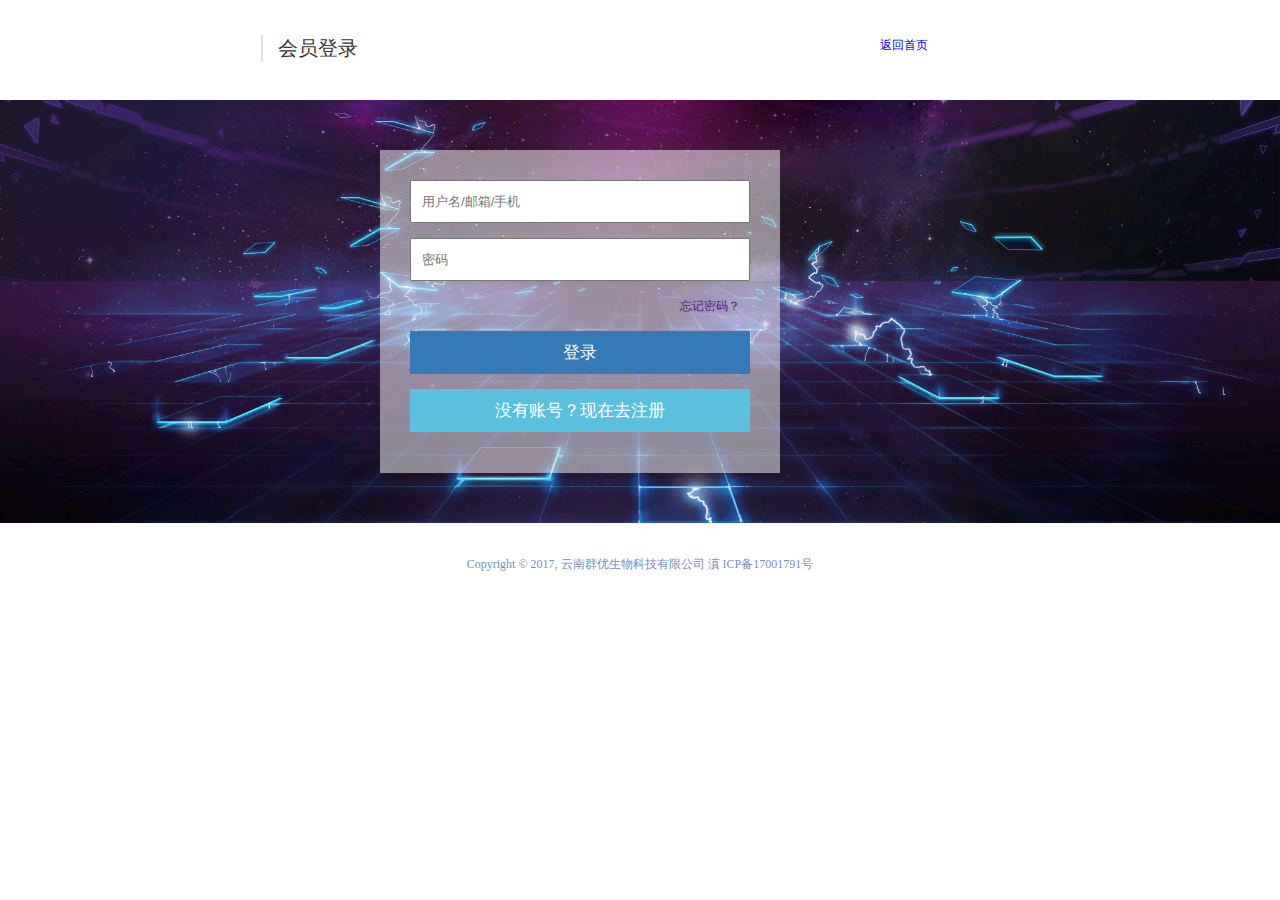
<file: denglu.html>
<!DOCTYPE html>
<html lang="en">
<head>
	<meta charset="UTF-8">
	<title>Document</title>
	<link rel="stylesheet" href="css/denglu.css">
</head>
<body>
	<div class="tou">
		<div class="touz">
			<div class="touz1">
				<p>会员登录</p>
			</div>
		</div>
		<div class="touy">
			<div class="touy1">
				<a href="index.html">返回首页</a>
			</div>
		</div>
	</div>
	<div class="dl">
		<img src="img/dl.JPG" alt="">
		<div class="dly">
			<input type="text" placeholder="用户名/邮箱/手机">
			<input type="password" placeholder="密码">
			<div class="wj">
				<div class="wj1">
					<a href="">忘记密码？</a>
				</div>
			</div>
			<button class="delu">登录</button>
			<button class="delu1">没有账号？现在去注册</button>
		</div>
	</div>
	<div class="w">Copyright © 2017, 云南群优生物科技有限公司 滇 ICP备17001791号</div>
</body>
</html>
</file>
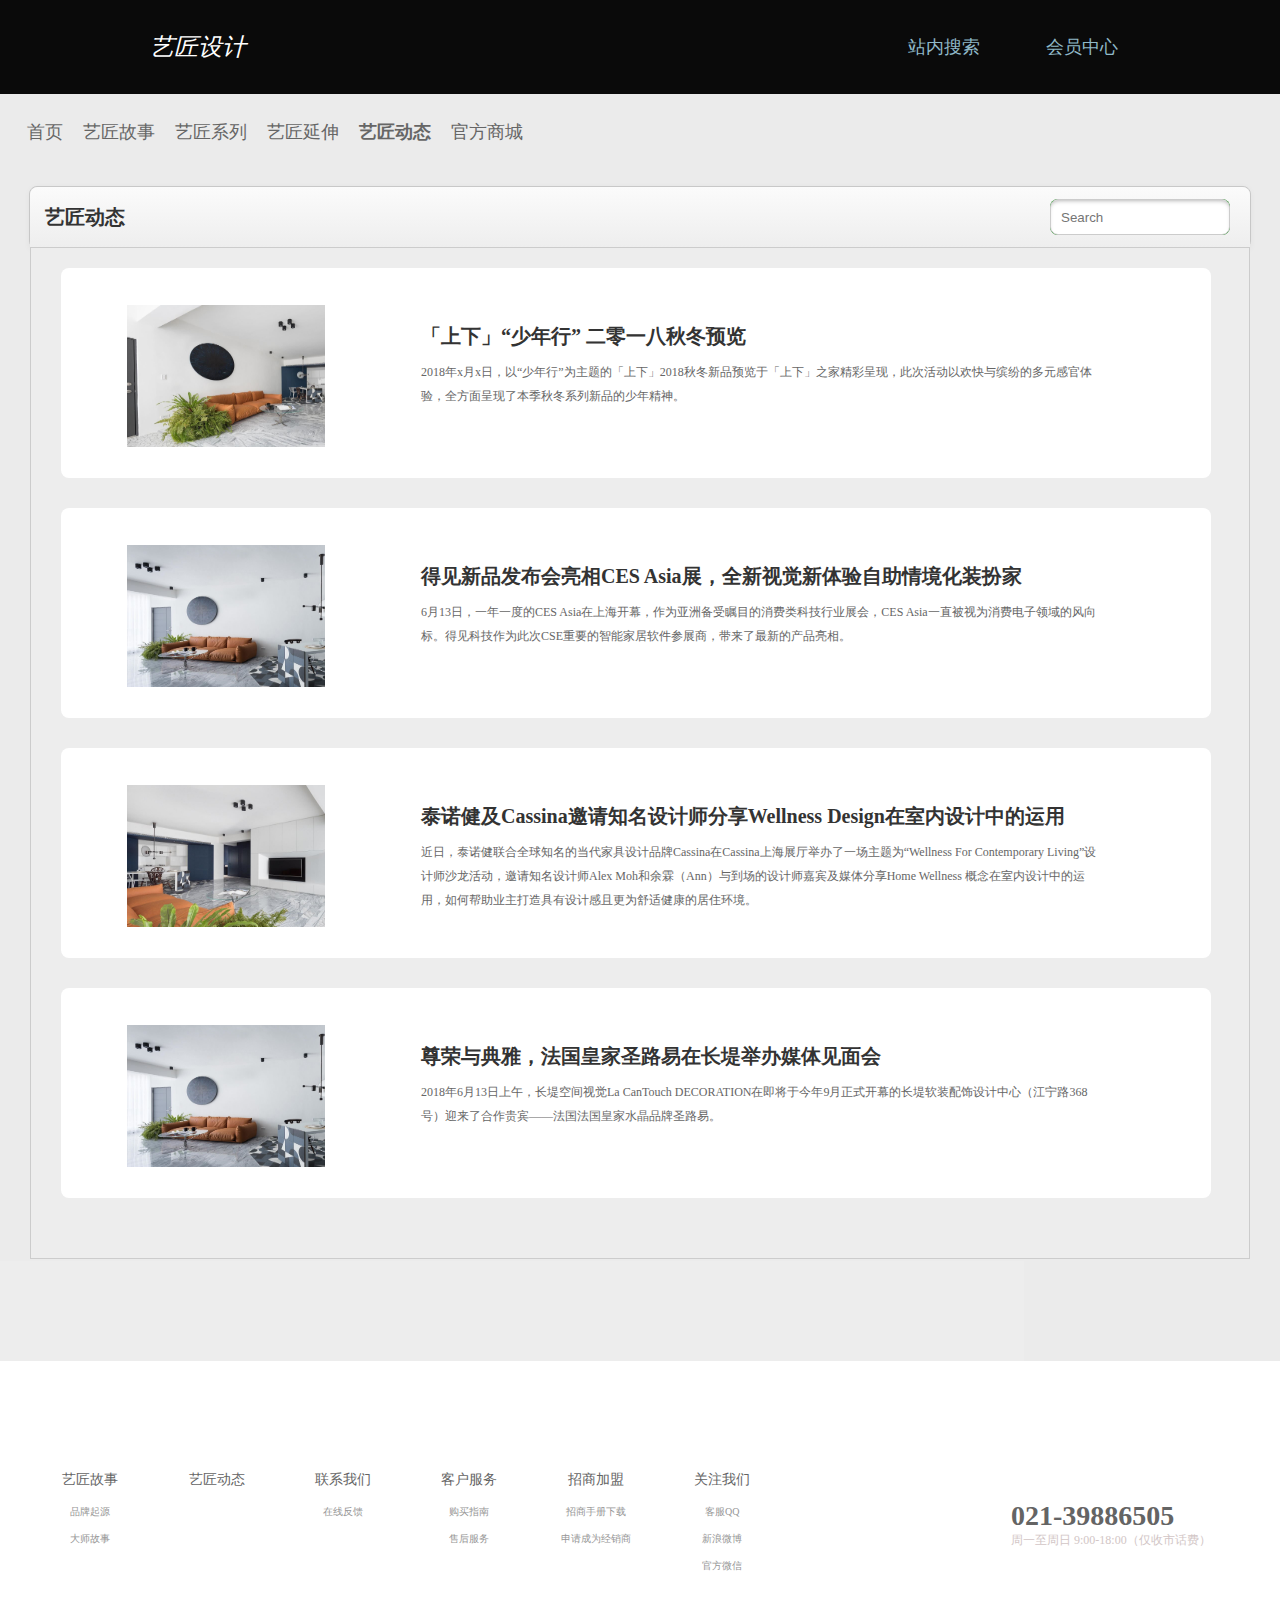
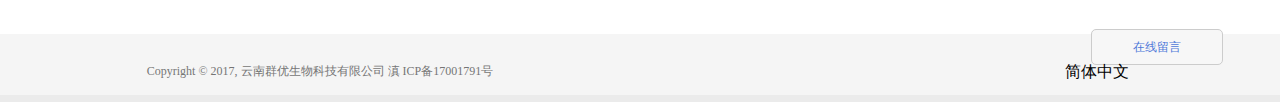
<file: dongtai.html>
<!DOCTYPE html>
<html lang="en">
<head>
	<meta charset="UTF-8">
	<title>动态</title>
	<link rel="stylesheet" href="css/dongtai.css">
	<script src="js/dongtai.js"></script>
</head>
<body>
	<div class="daohan">
		<div class="daohang1">
			<a href="index.html">首页</a>
			<a href="renxingushi.html">
				<div class="rs">
					<div class="rs1">
						<p>品牌起源</p>
					</div>
					<div class="rs2">
						<p>大师故事</p>
					</div>
				</div>
			艺匠故事</a>
			<a href="xilie.html">
				<div class="rl">
					<div class="rl1">
						<p>简约系列</p>
					</div>
					<div class="rl2">
						<p>唯美系列</p>
					</div>
					<div class="rl3">
						<p>地中海系列</p>
					</div>
					<div class="rl4">
						<p>欧式系列</p>
					</div>
				</div>
			艺匠系列</a>
			<a href="">
				<div class="jl">
					<div class="jl1">
						<p>建筑设计</p>
					</div>
					<div class="jl2">
						<p>建筑群规划</p>
					</div>
				</div>
			艺匠延伸</a>
			<a href="dongtai.html">艺匠动态</a>
			<a href="">官方商城</a>
		</div>
	</div>
	<!--头部开始 -->
	<div class="toubu">
		<div class="tubiao">
			艺匠设计
		</div>
		<div class="toubuy">
			<a href="sousuo.html">站内搜索</a>
			<a href="denglu.html">会员中心</a>
		</div>
	</div>
	<!--头部结束 -->
	<!-- 导航开始 -->
	<div class="daohang">
		<div class="daohang1">
			<a href="index.html">首页</a>
			<a href="renxingushi.html">
				<div class="rs">
					<div class="rs1">
						<p>品牌起源</p>
					</div>
					<div class="rs2">
						<p>大师故事</p>
					</div>
				</div>
			艺匠故事</a>
			<a href="xilie.html">
				<div class="rl">
					<div class="rl1">
						<p>简约系列</p>
					</div>
					<div class="rl2">
						<p>唯美系列</p>
					</div>
					<div class="rl3">
						<p>地中海系列</p>
					</div>
					<div class="rl4">
						<p>欧式系列</p>
					</div>
				</div>
			艺匠系列</a>
			<a href="">
				<div class="jl">
					<div class="jl1">
						<p>建筑设计</p>
					</div>
					<div class="jl2">
						<p>建筑群规划</p>
					</div>
					
				</div>
			艺匠延伸</a>
			<a href="dongtai.html">艺匠动态</a>
			<a href="">官方商城</a>
		</div>
	</div>
	<!-- 导航结束 -->
	<section>
		<div class="box">
			<div class="tou">
				<h1>艺匠动态</h1>
				<div class="sousuo">
					<input type="text" name="" id="" value="" placeholder="Search"/>
					<button type="sumbit"><i class="iconfont icon-suosou"></i></button>
				</div>
				<ul class="nrxw">
					<li>
						<a href="news_page1.html" class="tu">
							<img src="img/lb2.jpg" alt="" />
						</a>
						<div class="wz">
							<a href="news_page1.html">
								<h2>「上下」“少年行” 二零一八秋冬预览</h2>
								<p>2018年x月x日，以“少年行”为主题的「上下」2018秋冬新品预览于「上下」之家精彩呈现，此次活动以欢快与缤纷的多元感官体验，全方面呈现了本季秋冬系列新品的少年精神。</p>

							</a>
							
							
							
						</div>
					</li>
					<li>
						<a href="" class="tu">
							<img src="img/lb21.jpg" alt="" />
						</a>
						<div class="wz">
							<a href="news_page1.html">
								<h2>得见新品发布会亮相CES Asia展，全新视觉新体验自助情境化装扮家</h2>
								<p>6月13日，一年一度的CES Asia在上海开幕，作为亚洲备受瞩目的消费类科技行业展会，CES Asia一直被视为消费电子领域的风向标。得见科技作为此次CSE重要的智能家居软件参展商，带来了最新的产品亮相。</p>
							</a>
							
							
							
						</div>
					</li>
					<li>
						<a href="" class="tu">
							<img src="img/lb1.jpg" alt="" />
						</a>
						<div class="wz">
							<a href="">
								<h2>泰诺健及Cassina邀请知名设计师分享Wellness Design在室内设计中的运用</h2>
								<p>近日，泰诺健联合全球知名的当代家具设计品牌Cassina在Cassina上海展厅举办了一场主题为“Wellness For Contemporary Living”设计师沙龙活动，邀请知名设计师Alex Moh和余霖（Ann）与到场的设计师嘉宾及媒体分享Home Wellness 概念在室内设计中的运用，如何帮助业主打造具有设计感且更为舒适健康的居住环境。</p>
							</a>
						</div>
					</li>
					<li>
						<a href="" class="tu">
							<img src="img/lb21.jpg" alt="" />
						</a>
						<div class="wz">
							<a href="">
								<h2>尊荣与典雅，法国皇家圣路易在长堤举办媒体见面会</h2>
								<p>2018年6月13日上午，长堤空间视觉La CanTouch DECORATION在即将于今年9月正式开幕的长堤软装配饰设计中心（江宁路368号）迎来了合作贵宾——法国法国皇家水晶品牌圣路易。</p>
							</a>
						</div>
					</li>
				</ul>
			</div>
		</div>
	</section>
	<!-- 故事开始 -->
	
	<!-- 故事结束 -->
	
	<div class="bt">
		
	</div>
	<!-- 列表开始 -->
	<div class="lby">
		<div class="lbyh">
			<div class="lbyz">
				<div class="lbyzz">
					<ul>
						<h2>艺匠故事</h2>
						<li>品牌起源</li>
						<li>大师故事</li>
					</ul>
					<ul>
						<h2>艺匠动态</h2>
					</ul>
					<ul>
						<h2>联系我们</h2>
						<li>在线反馈</li>
					</ul>
					<ul>
						<h2>客户服务</h2>
						<li>购买指南</li>
						<li>售后服务</li>
					</ul>
					<ul>
						<h2>招商加盟</h2>
						<li>招商手册下载</li>
						<li>申请成为经销商</li>
					</ul>
					<ul>
						<h2>关注我们</h2>
						<li>
							<i class="iconfont icon-iconqq"></i>
						客服QQ</li>
						<li>
							<i class="iconfont icon-weibo"></i>
						新浪微博</li>
						<li>
							<i class="iconfont icon-weixin1"></i>
						官方微信
							<div class="ewm">
								<img src="img/ewm.jpg" alt="">
							</div>
						</li>
					</ul>
				</div>
				<div class="lbyzy">
					<h1>021-39886505</h1>
					<p>周一至周日 9:00-18:00（仅收市话费）</p>
					<a href="liuyan.html" class="zxly">
						<i class="iconfont icon-wenhao"></i>
						在线留言
					</a>
				</div>
			</div>
		</div>
	</div>
	<!-- 列表结束 -->

	<!-- 简体开始 -->
	<div class="jt">
		<div class="jtz">
			Copyright © 2017, 云南群优生物科技有限公司 滇 ICP备17001791号
		</div>
		<div class="jty">
			<div class="jtzw">
				简体中文
				<i class="iconfont icon-xiala"></i>
				<div class="xl">
					<p>简体中文</p>
					<p>English</p>
					<p>繁体中文</p>
				</div>
			</div>
		</div>
	</div>
	<!-- 简体结束 -->
	<div class="fh">
		<i class="iconfont icon-huidingbu"></i>
	</div>
</body>
</html>
</file>
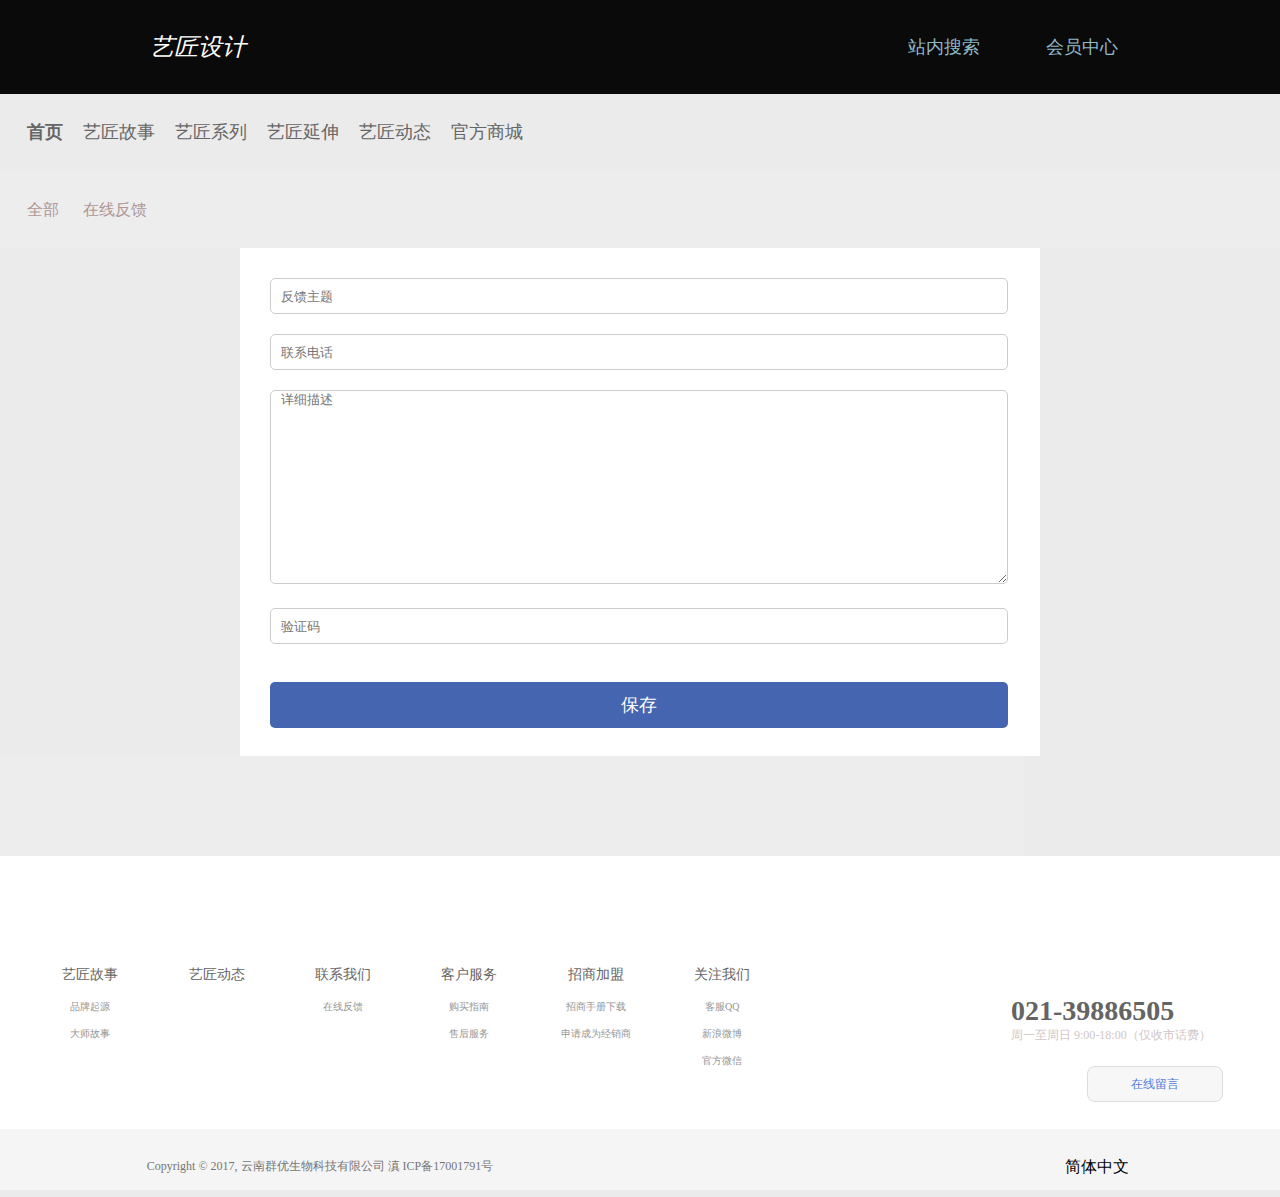
<file: liuyan.html>
<!DOCTYPE html>
<html lang="en">
<head>
	<meta charset="UTF-8">
	<title>在线留言</title>
	<link rel="stylesheet" href="css/liuyan.css">
	<script src="js/liuyan.js"></script>
</head>
<body>
	<div class="daohan">
		<div class="daohang1">
			<a href="index.html">首页</a>
			<a href="renxingushi.html">
				<div class="rs">
					<div class="rs1">
						<p>品牌起源</p>
					</div>
					<div class="rs2">
						<p>大师故事</p>
					</div>
				</div>
			艺匠故事</a>
			<a href="xilie.html">
				<div class="rl">
					<div class="rl1">
						<p>简约系列</p>
					</div>
					<div class="rl2">
						<p>唯美系列</p>
					</div>
					<div class="rl3">
						<p>地中海系列</p>
					</div>
					<div class="rl4">
						<p>欧式系列</p>
					</div>
				</div>
			艺匠系列</a>
			<a href="">
				<div class="jl">
					<div class="jl1">
						<p>建筑设计</p>
					</div>
					<div class="jl2">
						<p>建筑群规划</p>
					</div>
				</div>
			艺匠延伸</a>
			<a href="dongtai.html">艺匠动态</a>
			<a href="">官方商城</a>
		</div>
	</div>
	<!--头部开始 -->
	<div class="toubu">
		<div class="tubiao">
			艺匠设计
		</div>
		<div class="toubuy">
			<a href="sousuo.html">站内搜索</a>
			<a href="denglu.html">会员中心</a>
		</div>
	</div>
	<!--头部结束 -->
	<!-- 导航开始 -->
	<div class="daohang">
		<div class="daohang1">
			<a href="index.html">首页</a>
			<a href="renxingushi.html">
				<div class="rs">
					<div class="rs1">
						<p>品牌起源</p>
					</div>
					<div class="rs2">
						<p>大师故事</p>
					</div>
				</div>
			艺匠故事</a>
			<a href="xilie.html">
				<div class="rl">
					<div class="rl1">
						<p>简约系列</p>
					</div>
					<div class="rl2">
						<p>唯美系列</p>
					</div>
					<div class="rl3">
						<p>地中海系列</p>
					</div>
					<div class="rl4">
						<p>欧式系列</p>
					</div>
				</div>
			艺匠系列</a>
			<a href="">
				<div class="jl">
					<div class="jl1">
						<p>建筑设计</p>
					</div>
					<div class="jl2">
						<p>建筑群规划</p>
					</div>
					
				</div>
			艺匠延伸</a>
			<a href="dongtai.html">艺匠动态</a>
			<a href="">官方商城</a>
		</div>
	</div>
	<!-- 导航结束 -->
	<div class="gg">
		<div class="gg1">
			<span>全部</span>
			<span>在线反馈</span>
		</div>
	</div>
	<!-- 故事开始 -->
	
	<!-- 故事结束 -->
	<div class="ly">
		<input type="text" placeholder="反馈主题">
		<input type="text" placeholder="联系电话">
		<textarea name="" id="" cols="30" rows="10" placeholder="详细描述"></textarea>
		<input type="text" placeholder="验证码">
		<button>保存</button>
	</div>
	<div class="bt">
		
	</div>
	<!-- 列表开始 -->
	<div class="lby">
		<div class="lbyh">
			<div class="lbyz">
				<div class="lbyzz">
					<ul>
						<h2>艺匠故事</h2>
						<li>品牌起源</li>
						<li>大师故事</li>
					</ul>
					<ul>
						<h2>艺匠动态</h2>
					</ul>
					<ul>
						<h2>联系我们</h2>
						<li>在线反馈</li>
					</ul>
					<ul>
						<h2>客户服务</h2>
						<li>购买指南</li>
						<li>售后服务</li>
					</ul>
					<ul>
						<h2>招商加盟</h2>
						<li>招商手册下载</li>
						<li>申请成为经销商</li>
					</ul>
					<ul>
						<h2>关注我们</h2>
						<li>
							<i class="iconfont icon-iconqq"></i>
						客服QQ</li>
						<li>
							<i class="iconfont icon-weibo"></i>
						新浪微博</li>
						<li>
							<i class="iconfont icon-weixin1"></i>
						官方微信
							<div class="ewm">
								<img src="img/ewm.jpg" alt="">
							</div>
						</li>
					</ul>
				</div>
				<div class="lbyzy">
					<h1>021-39886505</h1>
					<p>周一至周日 9:00-18:00（仅收市话费）</p>
					<a href="liuyan.html" class="zxly">
						<i class="iconfont icon-wenhao"></i>
						在线留言
					</a>
				</div>
			</div>
		</div>
	</div>
	<!-- 列表结束 -->

	<!-- 简体开始 -->
	<div class="jt">
		<div class="jtz">
			Copyright © 2017, 云南群优生物科技有限公司 滇 ICP备17001791号
		</div>
		<div class="jty">
			<div class="jtzw">
				简体中文
				<i class="iconfont icon-xiala"></i>
				<div class="xl">
					<p>简体中文</p>
					<p>English</p>
					<p>繁体中文</p>
				</div>
			</div>
		</div>
	</div>
	<!-- 简体结束 -->
	<div class="fh">
		<i class="iconfont icon-huidingbu"></i>
	</div>
</body>
</html>
</file>
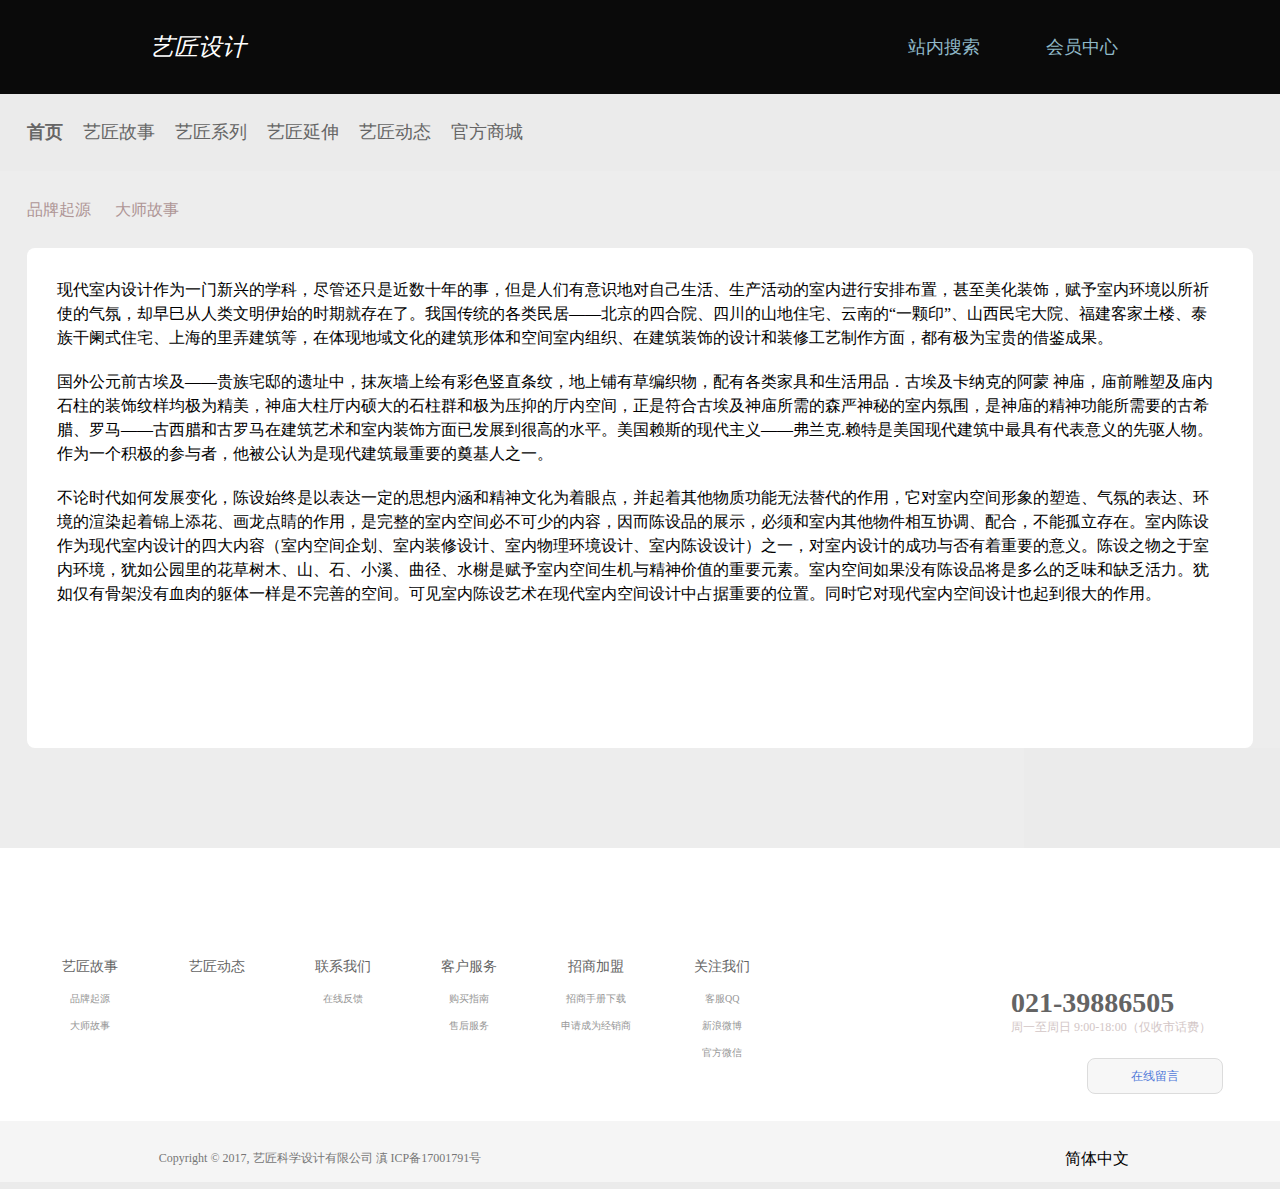
<file: renxingushi.html>
<!DOCTYPE html>
<html lang="en">
<head>
	<meta charset="UTF-8">
	<title>礽心故事</title>
	<link rel="stylesheet" href="css/renxingushi.css">
	<script src="js/animate.js"></script>
	<script src="js/renxingushi.js"></script>
	<link rel="stylesheet" href="http://at.alicdn.com/t/font_710975_uyfvlt1l9e.css">
</head>
<body>
	<div class="daohan">
		<div class="daohang1">
			<a href="index.html">首页</a>
			<a href="renxingushi.html">
				<div class="rs">
					<div class="rs1">
						<p>品牌起源</p>
					</div>
					<div class="rs2">
						<p>大师故事</p>
					</div>
				</div>
			艺匠故事</a>
			<a href="xilie.html">
				<div class="rl">
					<div class="rl1">
						<p>简约系列</p>
					</div>
					<div class="rl2">
						<p>唯美系列</p>
					</div>
					<div class="rl3">
						<p>地中海系列</p>
					</div>
					<div class="rl4">
						<p>欧式系列</p>
					</div>
				</div>
			艺匠系列</a>
			<a href="">
				<div class="jl">
					<div class="jl1">
						<p>建筑设计</p>
					</div>
					<div class="jl2">
						<p>建筑群规划</p>
					</div>
				</div>
			艺匠延伸</a>
			<a href="dongtai.html">艺匠动态</a>
			<a href="">官方商城</a>
		</div>
	</div>
	<!--头部开始 -->
	<div class="toubu">
		<div class="tubiao">
			艺匠设计
		</div>
		<div class="toubuy">
			<a href="sousuo.html">站内搜索</a>
			<a href="denglu.html">会员中心</a>
		</div>
	</div>
	<!--头部结束 -->
	<!-- 导航开始 -->
	<div class="daohang">
		<div class="daohang1">
			<a href="index.html">首页</a>
			<a href="renxingushi.html">
				<div class="rs">
					<div class="rs1">
						<p>品牌起源</p>
					</div>
					<div class="rs2">
						<p>大师故事</p>
					</div>
				</div>
			艺匠故事</a>
			<a href="xilie.html">
				<div class="rl">
					<div class="rl1">
						<p>简约系列</p>
					</div>
					<div class="rl2">
						<p>唯美系列</p>
					</div>
					<div class="rl3">
						<p>地中海系列</p>
					</div>
					<div class="rl4">
						<p>欧式系列</p>
					</div>
				</div>
			艺匠系列</a>
			<a href="">
				<div class="jl">
					<div class="jl1">
						<p>建筑设计</p>
					</div>
					<div class="jl2">
						<p>建筑群规划</p>
					</div>
					
				</div>
			艺匠延伸</a>
			<a href="dongtai.html">艺匠动态</a>
			<a href="">官方商城</a>
		</div>
	</div>
	<!-- 导航结束 -->
	<div class="gg">
		<div class="gg1">
			<span>品牌起源</span>
			<span>大师故事</span>
		</div>
	</div>
	<!-- 故事开始 -->
	<div class="gs">
		<div class="gs1">
			<p>现代室内设计作为一门新兴的学科，尽管还只是近数十年的事，但是人们有意识地对自己生活、生产活动的室内进行安排布置，甚至美化装饰，赋予室内环境以所祈使的气氛，却早巳从人类文明伊始的时期就存在了。我国传统的各类民居——北京的四合院、四川的山地住宅、云南的“一颗印”、山西民宅大院、福建客家土楼、泰族干阑式住宅、上海的里弄建筑等，在体现地域文化的建筑形体和空间室内组织、在建筑装饰的设计和装修工艺制作方面，都有极为宝贵的借鉴成果。</p>
			<p>国外公元前古埃及——贵族宅邸的遗址中，抹灰墙上绘有彩色竖直条纹，地上铺有草编织物，配有各类家具和生活用品．古埃及卡纳克的阿蒙 神庙，庙前雕塑及庙内石柱的装饰纹样均极为精美，神庙大柱厅内硕大的石柱群和极为压抑的厅内空间，正是符合古埃及神庙所需的森严神秘的室内氛围，是神庙的精神功能所需要的古希腊、罗马——古西腊和古罗马在建筑艺术和室内装饰方面已发展到很高的水平。美国赖斯的现代主义——弗兰克.赖特是美国现代建筑中最具有代表意义的先驱人物。作为一个积极的参与者，他被公认为是现代建筑最重要的奠基人之一。</p>
			<p>不论时代如何发展变化，陈设始终是以表达一定的思想内涵和精神文化为着眼点，并起着其他物质功能无法替代的作用，它对室内空间形象的塑造、气氛的表达、环境的渲染起着锦上添花、画龙点睛的作用，是完整的室内空间必不可少的内容，因而陈设品的展示，必须和室内其他物件相互协调、配合，不能孤立存在。室内陈设作为现代室内设计的四大内容（室内空间企划、室内装修设计、室内物理环境设计、室内陈设设计）之一，对室内设计的成功与否有着重要的意义。陈设之物之于室内环境，犹如公园里的花草树木、山、石、小溪、曲径、水榭是赋予室内空间生机与精神价值的重要元素。室内空间如果没有陈设品将是多么的乏味和缺乏活力。犹如仅有骨架没有血肉的躯体一样是不完善的空间。可见室内陈设艺术在现代室内空间设计中占据重要的位置。同时它对现代室内空间设计也起到很大的作用。</p>
		</div>
	</div>
	<div class="bt"></div>
	<!-- 故事结束 -->
	<!-- 列表开始 -->
	<div class="lby">
		<div class="lbyh">
			<div class="lbyz">
				<div class="lbyzz">
					<ul>
						<h2>艺匠故事</h2>
						<li>品牌起源</li>
						<li>大师故事</li>
					</ul>
					<ul>
						<h2>艺匠动态</h2>
					</ul>
					<ul>
						<h2>联系我们</h2>
						<li>在线反馈</li>
					</ul>
					<ul>
						<h2>客户服务</h2>
						<li>购买指南</li>
						<li>售后服务</li>
					</ul>
					<ul>
						<h2>招商加盟</h2>
						<li>招商手册下载</li>
						<li>申请成为经销商</li>
					</ul>
					<ul>
						<h2>关注我们</h2>
						<li>
							<i class="iconfont icon-iconqq"></i>
						客服QQ</li>
						<li>
							<i class="iconfont icon-weibo"></i>
						新浪微博</li>
						<li>
							<i class="iconfont icon-weixin1"></i>
						官方微信
							<div class="ewm">
								<img src="img/ewm.jpg" alt="">
							</div>
						</li>
					</ul>
				</div>
				<div class="lbyzy">
					<h1>021-39886505</h1>
					<p>周一至周日 9:00-18:00（仅收市话费）</p>
					<a href="liuyan.html" class="zxly">
						<i class="iconfont icon-wenhao"></i>
						在线留言
					</a>
				</div>
			</div>
		</div>
	</div>
	<!-- 列表结束 -->
	<!-- 简体开始 -->
	<div class="jt">
		<div class="jtz">
			Copyright © 2017, 艺匠科学设计有限公司 滇 ICP备17001791号
		</div>
		<div class="jty">
			<div class="jtzw">
				简体中文
				<i class="iconfont icon-xiala"></i>
				<div class="xl">
					<p>简体中文</p>
					<p>English</p>
					<p>繁体中文</p>
				</div>
			</div>
		</div>
	</div>
	<!-- 简体结束 -->
	<div class="fh">
		<i class="iconfont icon-huidingbu"></i>
	</div>
</body>
</html>
</file>
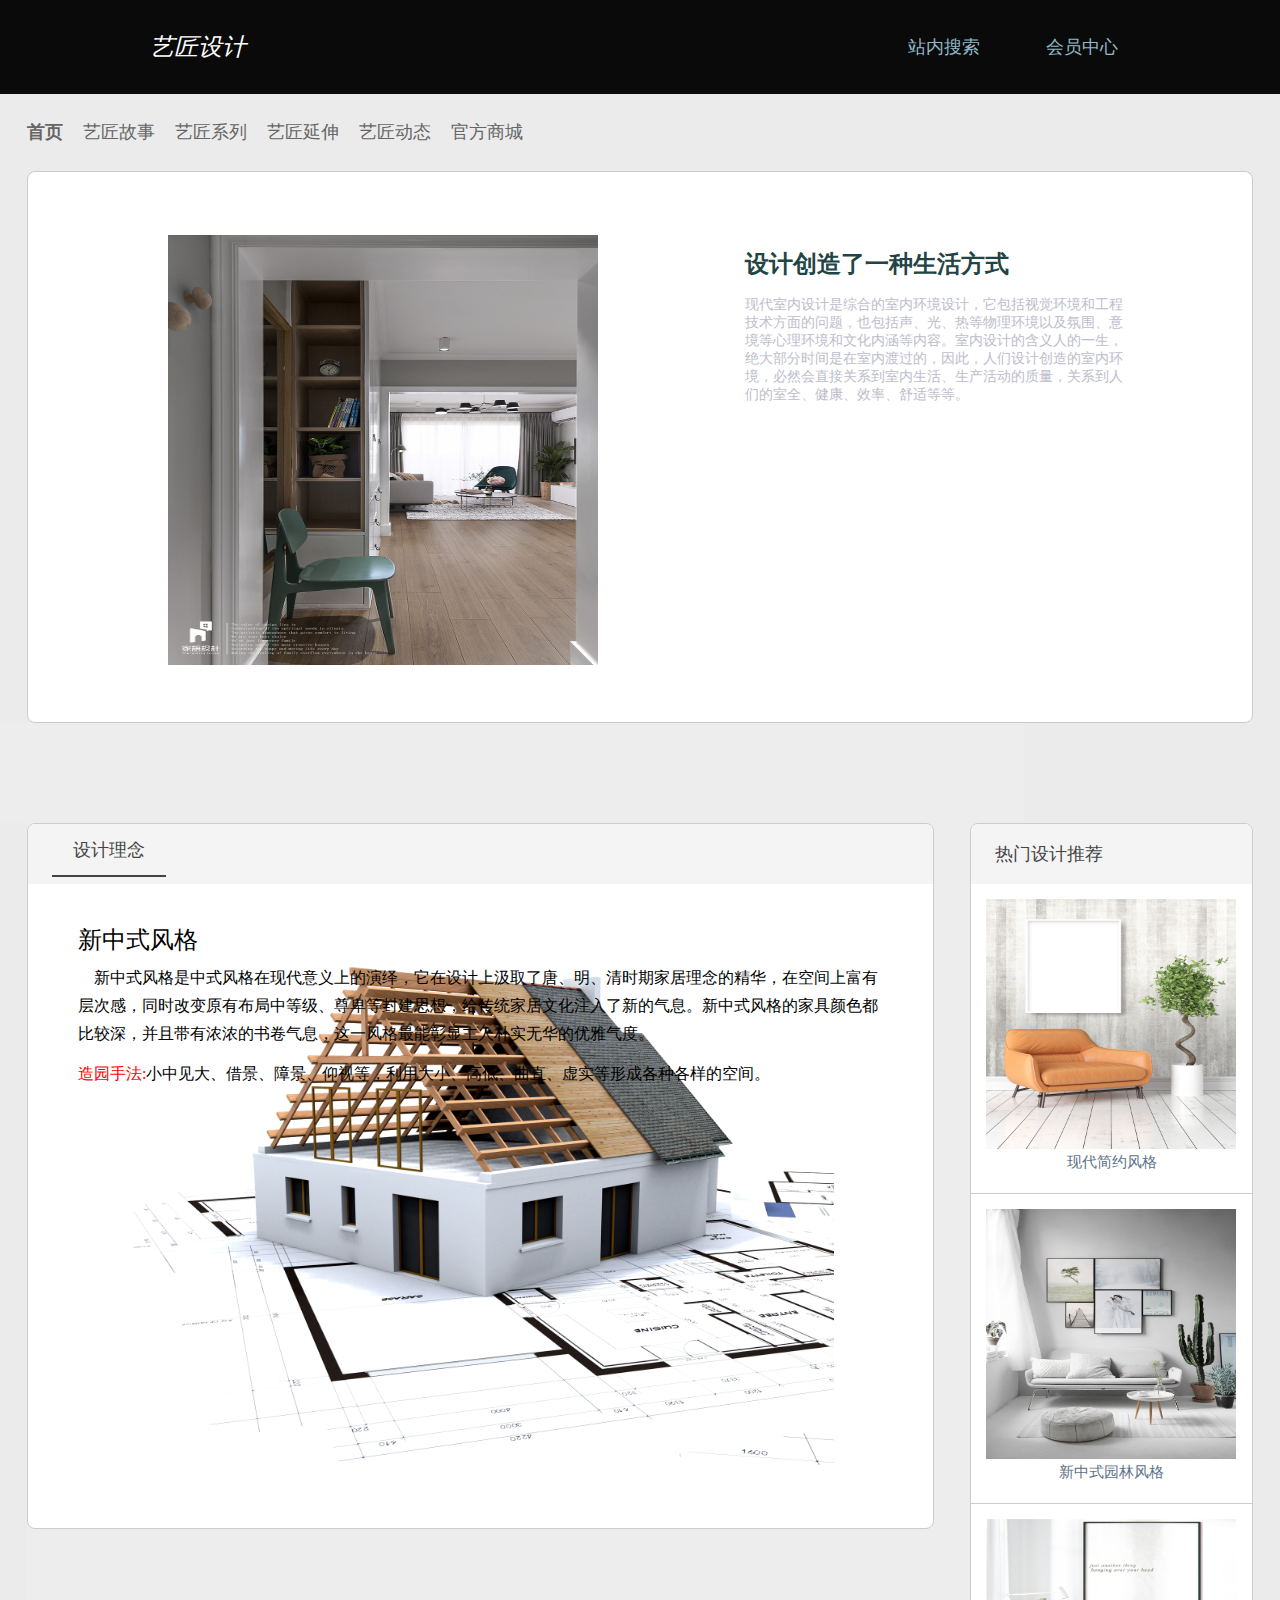
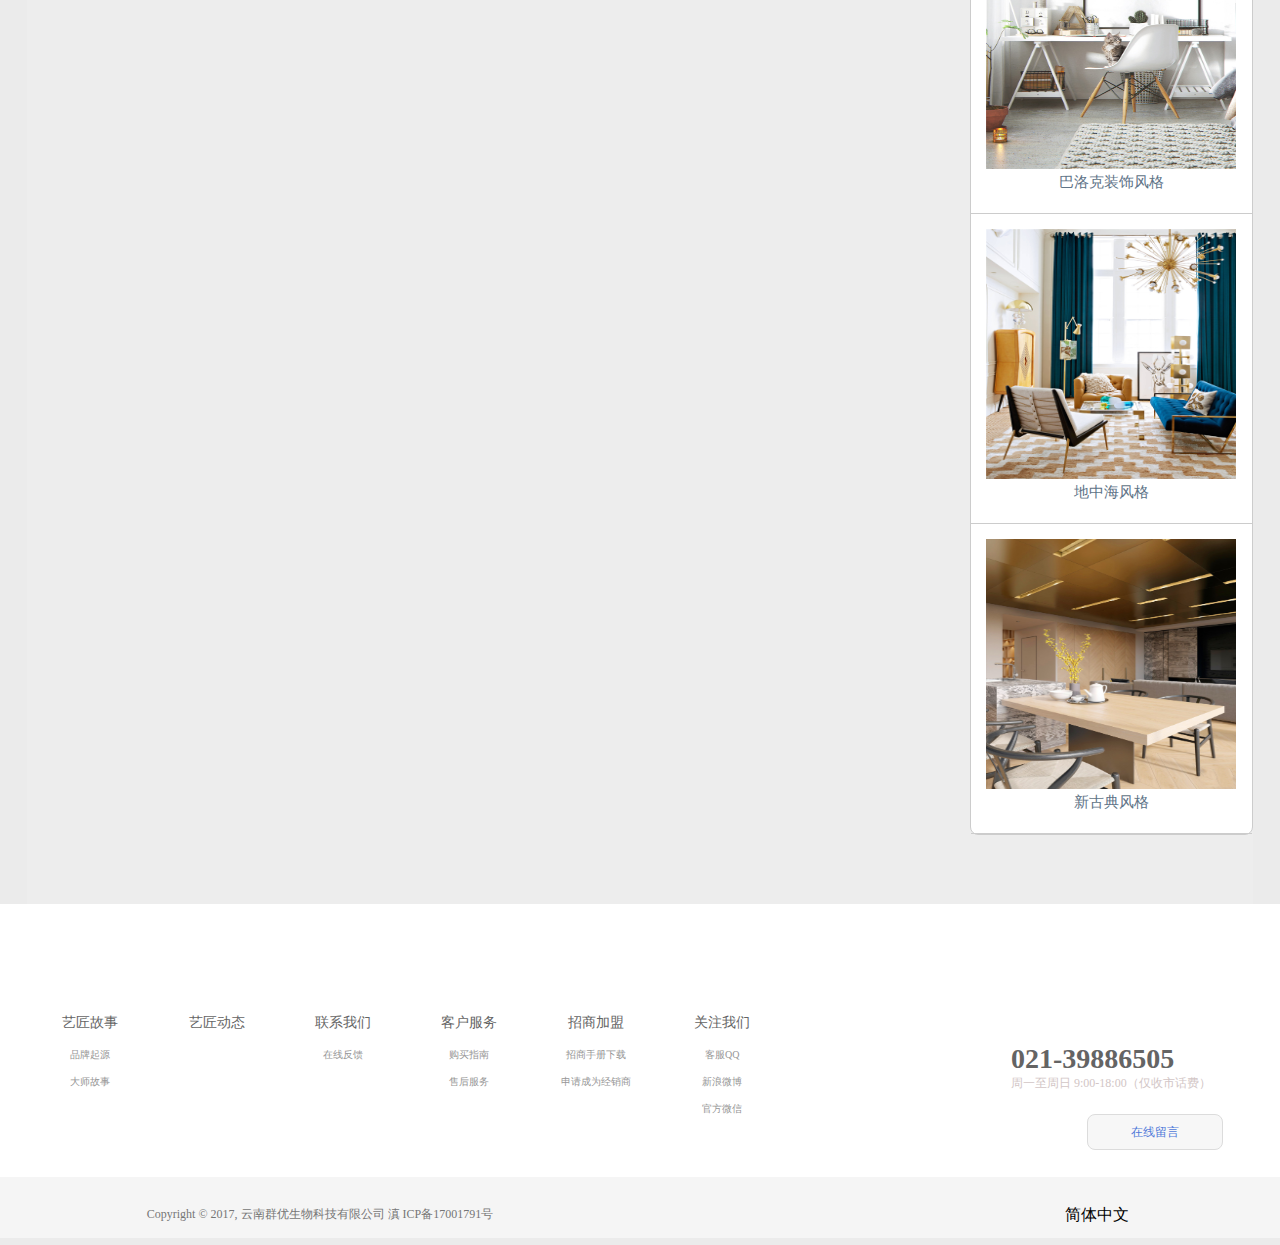
<file: shangpin.html>
<!DOCTYPE html>
<html lang="en">
<head>
	<meta charset="UTF-8">
	<title>Document</title>
	<link rel="stylesheet" href="css/shangpin.css">
	<script src="js/animate.js"></script>
	<script src="js/shangpin.js"></script>
	<link rel="stylesheet" href="http://at.alicdn.com/t/font_710975_uyfvlt1l9e.css">
</head>
<body>
	<div class="daohan">
		<div class="daohang1">
			<a href="index.html">首页</a>
			<a href="renxingushi.html">
				<div class="rs">
					<div class="rs1">
						<p>品牌起源</p>
					</div>
					<div class="rs2">
						<p>大师故事</p>
					</div>
				</div>
			艺匠故事</a>
			<a href="xilie.html">
				<div class="rl">
					<div class="rl1">
						<p>简约系列</p>
					</div>
					<div class="rl2">
						<p>唯美系列</p>
					</div>
					<div class="rl3">
						<p>地中海系列</p>
					</div>
					<div class="rl4">
						<p>欧式系列</p>
					</div>
				</div>
			艺匠系列</a>
			<a href="">
				<div class="jl">
					<div class="jl1">
						<p>建筑设计</p>
					</div>
					<div class="jl2">
						<p>建筑群规划</p>
					</div>
				</div>
			艺匠延伸</a>
			<a href="dongtai.html">艺匠动态</a>
			<a href="">官方商城</a>
		</div>
	</div>
	<!--头部开始 -->
	<div class="toubu">
		<div class="tubiao">
			艺匠设计
		</div>
		<div class="toubuy">
			<a href="sousuo.html">站内搜索</a>
			<a href="denglu.html">会员中心</a>
		</div>
	</div>
	<!--头部结束 -->
	<!-- 导航开始 -->
	<div class="daohang">
		<div class="daohang1">
			<a href="index.html">首页</a>
			<a href="renxingushi.html">
				<div class="rs">
					<div class="rs1">
						<p>品牌起源</p>
					</div>
					<div class="rs2">
						<p>大师故事</p>
					</div>
				</div>
			艺匠故事</a>
			<a href="xilie.html">
				<div class="rl">
					<div class="rl1">
						<p>简约系列</p>
					</div>
					<div class="rl2">
						<p>唯美系列</p>
					</div>
					<div class="rl3">
						<p>地中海系列</p>
					</div>
					<div class="rl4">
						<p>欧式系列</p>
					</div>
				</div>
			艺匠系列</a>
			<a href="">
				<div class="jl">
					<div class="jl1">
						<p>建筑设计</p>
					</div>
					<div class="jl2">
						<p>建筑群规划</p>
					</div>
					
				</div>
			艺匠延伸</a>
			<a href="dongtai.html">艺匠动态</a>
			<a href="">官方商城</a>
		</div>
	</div>
	<!-- 导航结束 -->
	
	<!-- 故事开始 -->
	<div class="dt">
		<div class="dtz">
			<img src="img/emsj.jpg" alt="">
		</div>
		<div class="dty">
			<h1>设计创造了一种生活方式</h1>
			<p>现代室内设计是综合的室内环境设计，它包括视觉环境和工程技术方面的问题，也包括声、光、热等物理环境以及氛围、意境等心理环境和文化内涵等内容。室内设计的含义人的一生，绝大部分时间是在室内渡过的，因此，人们设计创造的室内环境，必然会直接关系到室内生活、生产活动的质量，关系到人们的室全、健康、效率、舒适等等。</p>
		</div>
	</div>
	<div class="bt"></div>
	<div class="cx">
		<div class="cxz">
			<div class="cxzs">
				<div class="cxzsz">
					<h1>设计理念</h1>
				</div>
			</div>
			<img src="img/sjln.png" alt="">
			<p>新中式风格</p>
			<p>&nbsp;&nbsp;&nbsp;&nbsp;新中式风格是中式风格在现代意义上的演绎，它在设计上汲取了唐、明、清时期家居理念的精华，在空间上富有层次感，同时改变原有布局中等级、尊卑等封建思想，给传统家居文化注入了新的气息。新中式风格的家具颜色都比较深，并且带有浓浓的书卷气息，这一风格最能彰显主人朴实无华的优雅气度。</p>
			<p><span>造园手法:</span>小中见大、借景、障景、仰视等，利用大小、高低、曲直、虚实等形成各种各样的空间。</p>
		</div>
		<div class="cxy">
			<div class="cxys">
				<h1>热门设计推荐</h1>
			</div>
			<div class="cxytp">
				<img src="img/jxxl1 (1).jpg" alt="">
				<p>现代简约风格</p>
			</div>
			<div class="cxytp">
				<img src="img/jxxl2 (2).jpg" alt="">
				<p>新中式园林风格</p>
			</div>
			<div class="cxytp">
				<img src="img/jxxl3 (1).jpg" alt="">
				<p>巴洛克装饰风格</p>
			</div>
			<div class="cxytp">
				<img src="img/jxxl6 (1).jpg" alt="">
				<p>地中海风格</p>
			</div>
			<div class="cxytp">
				<img src="img/jxxl6 (2).jpg" alt="">
				<p>新古典风格</p>
			</div>
		</div>
	</div>
	<!-- 故事结束 -->
	<!-- 列表开始 -->
	<div class="lby">
		<div class="lbyh">
			<div class="lbyz">
				<div class="lbyzz">
					<ul>
						<h2>艺匠故事</h2>
						<li>品牌起源</li>
						<li>大师故事</li>
					</ul>
					<ul>
						<h2>艺匠动态</h2>
					</ul>
					<ul>
						<h2>联系我们</h2>
						<li>在线反馈</li>
					</ul>
					<ul>
						<h2>客户服务</h2>
						<li>购买指南</li>
						<li>售后服务</li>
					</ul>
					<ul>
						<h2>招商加盟</h2>
						<li>招商手册下载</li>
						<li>申请成为经销商</li>
					</ul>
					<ul>
						<h2>关注我们</h2>
						<li>
							<i class="iconfont icon-iconqq"></i>
						客服QQ</li>
						<li>
							<i class="iconfont icon-weibo"></i>
						新浪微博</li>
						<li>
							<i class="iconfont icon-weixin1"></i>
						官方微信
							<div class="ewm">
								<img src="img/ewm.jpg" alt="">
							</div>
						</li>
					</ul>
				</div>
				<div class="lbyzy">
					<h1>021-39886505</h1>
					<p>周一至周日 9:00-18:00（仅收市话费）</p>
					<a href="liuyan.html" class="zxly">
						<i class="iconfont icon-wenhao"></i>
						在线留言
					</a>
				</div>
			</div>
		</div>
	</div>
	<!-- 列表结束 -->
	<!-- 简体开始 -->
	<div class="jt">
		<div class="jtz">
			Copyright © 2017, 云南群优生物科技有限公司 滇 ICP备17001791号
		</div>
		<div class="jty">
			<div class="jtzw">
				简体中文
				<i class="iconfont icon-xiala"></i>
				<div class="xl">
					<p>简体中文</p>
					<p>English</p>
					<p>繁体中文</p>
				</div>
			</div>
		</div>
	</div>
	<!-- 简体结束 -->
	<div class="fh">
		<i class="iconfont icon-huidingbu"></i>
	</div>
</body>
</html>
</file>
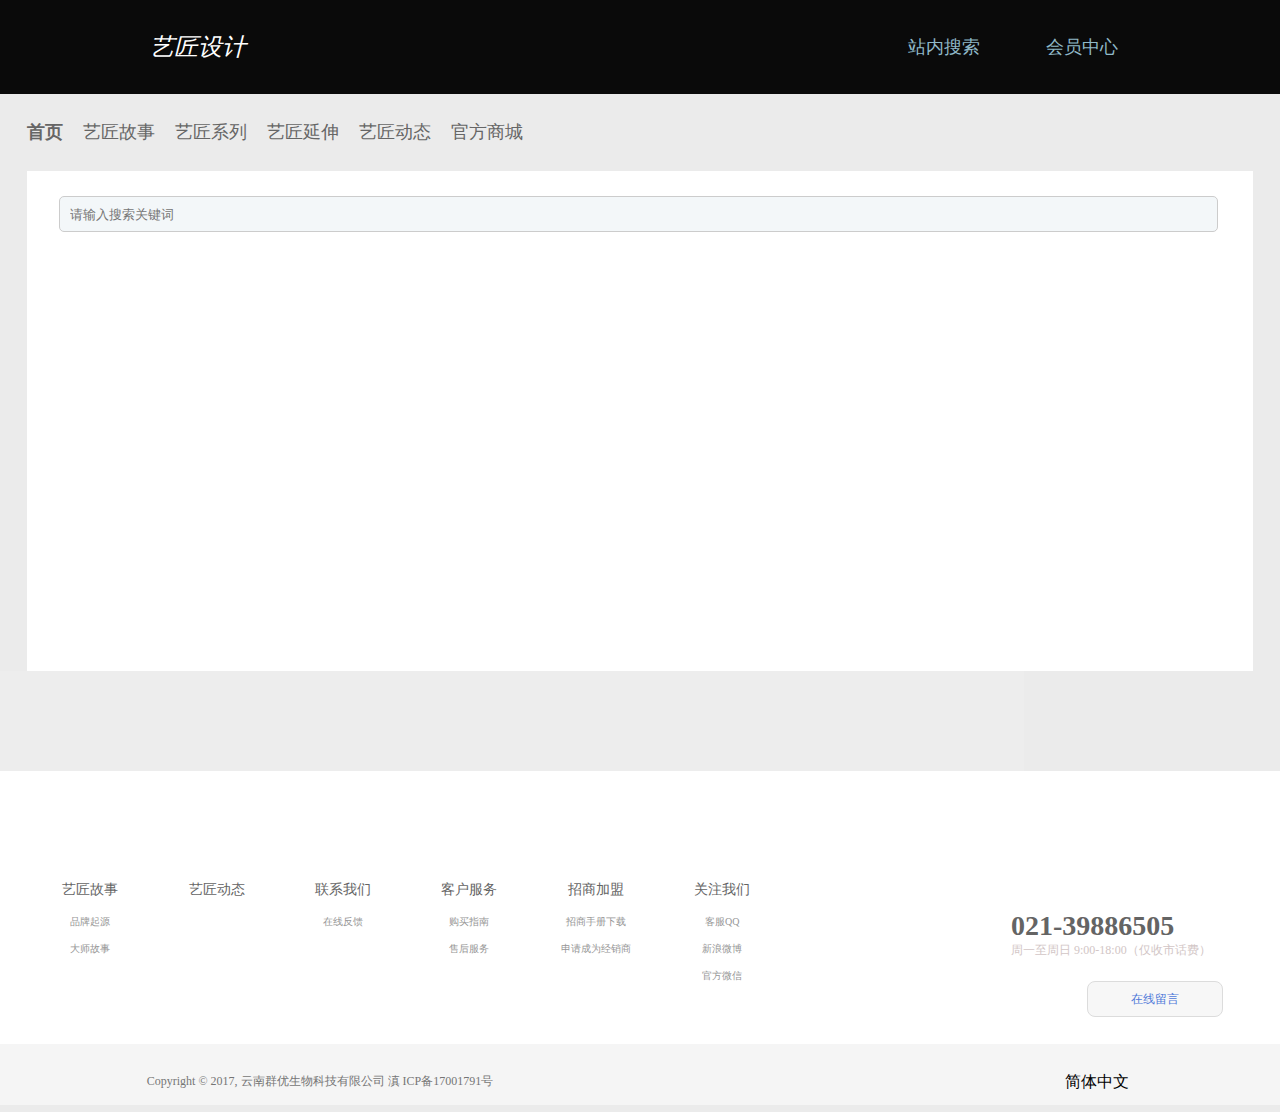
<file: sousuo.html>
<!DOCTYPE html>
<html lang="en">
<head>
	<meta charset="UTF-8">
	<title>Document</title>
	<link rel="stylesheet" href="css/sousuo.css">
	<script src="js/sousuo.js"></script>
	<link rel="stylesheet" href="http://at.alicdn.com/t/font_710975_2p0qxxov5yo.css">
</head>
<body>
	<div class="daohan">
		<div class="daohang1">
			<a href="index.html">首页</a>
			<a href="renxingushi.html">
				<div class="rs">
					<div class="rs1">
						<p>品牌起源</p>
					</div>
					<div class="rs2">
						<p>大师故事</p>
					</div>
				</div>
			艺匠故事</a>
			<a href="xilie.html">
				<div class="rl">
					<div class="rl1">
						<p>简约系列</p>
					</div>
					<div class="rl2">
						<p>唯美系列</p>
					</div>
					<div class="rl3">
						<p>地中海系列</p>
					</div>
					<div class="rl4">
						<p>欧式系列</p>
					</div>
				</div>
			艺匠系列</a>
			<a href="">
				<div class="jl">
					<div class="jl1">
						<p>建筑设计</p>
					</div>
					<div class="jl2">
						<p>建筑群规划</p>
					</div>
				</div>
			艺匠延伸</a>
			<a href="dongtai.html">艺匠动态</a>
			<a href="">官方商城</a>
		</div>
	</div>
	<!--头部开始 -->
	<div class="toubu">
		<div class="tubiao">
			艺匠设计
		</div>
		<div class="toubuy">
			<a href="sousuo.html">站内搜索</a>
			<a href="denglu.html">会员中心</a>
		</div>
	</div>
	<!--头部结束 -->
	<!-- 导航开始 -->
	<div class="daohang">
		<div class="daohang1">
			<a href="index.html">首页</a>
			<a href="renxingushi.html">
				<div class="rs">
					<div class="rs1">
						<p>品牌起源</p>
					</div>
					<div class="rs2">
						<p>大师故事</p>
					</div>
				</div>
			艺匠故事</a>
			<a href="xilie.html">
				<div class="rl">
					<div class="rl1">
						<p>简约系列</p>
					</div>
					<div class="rl2">
						<p>唯美系列</p>
					</div>
					<div class="rl3">
						<p>地中海系列</p>
					</div>
					<div class="rl4">
						<p>欧式系列</p>
					</div>
				</div>
			艺匠系列</a>
			<a href="">
				<div class="jl">
					<div class="jl1">
						<p>建筑设计</p>
					</div>
					<div class="jl2">
						<p>建筑群规划</p>
					</div>
					
				</div>
			艺匠延伸</a>
			<a href="dongtai.html">艺匠动态</a>
			<a href="">官方商城</a>
		</div>
	</div>
	<!-- 导航结束 -->
	<div class="ss">
		<div class="ss1">
			<input type="text" placeholder="请输入搜索关键词">
			<i class="iconfont icon-sousuo"></i>
		</div>
		
	</div>
	<!-- 故事开始 -->
	
	<!-- 故事结束 -->
	
	<div class="bt">
		
	</div>
	<!-- 列表开始 -->
	<div class="lby">
		<div class="lbyh">
			<div class="lbyz">
				<div class="lbyzz">
					<ul>
						<h2>艺匠故事</h2>
						<li>品牌起源</li>
						<li>大师故事</li>
					</ul>
					<ul>
						<h2>艺匠动态</h2>
					</ul>
					<ul>
						<h2>联系我们</h2>
						<li>在线反馈</li>
					</ul>
					<ul>
						<h2>客户服务</h2>
						<li>购买指南</li>
						<li>售后服务</li>
					</ul>
					<ul>
						<h2>招商加盟</h2>
						<li>招商手册下载</li>
						<li>申请成为经销商</li>
					</ul>
					<ul>
						<h2>关注我们</h2>
						<li>
							<i class="iconfont icon-iconqq"></i>
						客服QQ</li>
						<li>
							<i class="iconfont icon-weibo"></i>
						新浪微博</li>
						<li>
							<i class="iconfont icon-weixin1"></i>
						官方微信
							<div class="ewm">
								<img src="img/ewm.jpg" alt="">
							</div>
						</li>
					</ul>
				</div>
				<div class="lbyzy">
					<h1>021-39886505</h1>
					<p>周一至周日 9:00-18:00（仅收市话费）</p>
					<a href="liuyan.html" class="zxly">
						<i class="iconfont icon-wenhao"></i>
						在线留言
					</a>
				</div>
			</div>
		</div>
	</div>
	<!-- 列表结束 -->

	<!-- 简体开始 -->
	<div class="jt">
		<div class="jtz">
			Copyright © 2017, 云南群优生物科技有限公司 滇 ICP备17001791号
		</div>
		<div class="jty">
			<div class="jtzw">
				简体中文
				<i class="iconfont icon-xiala"></i>
				<div class="xl">
					<p>简体中文</p>
					<p>English</p>
					<p>繁体中文</p>
				</div>
			</div>
		</div>
	</div>
	<!-- 简体结束 -->
	<div class="fh">
		<i class="iconfont icon-huidingbu"></i>
	</div>
</body>
</html>
</file>
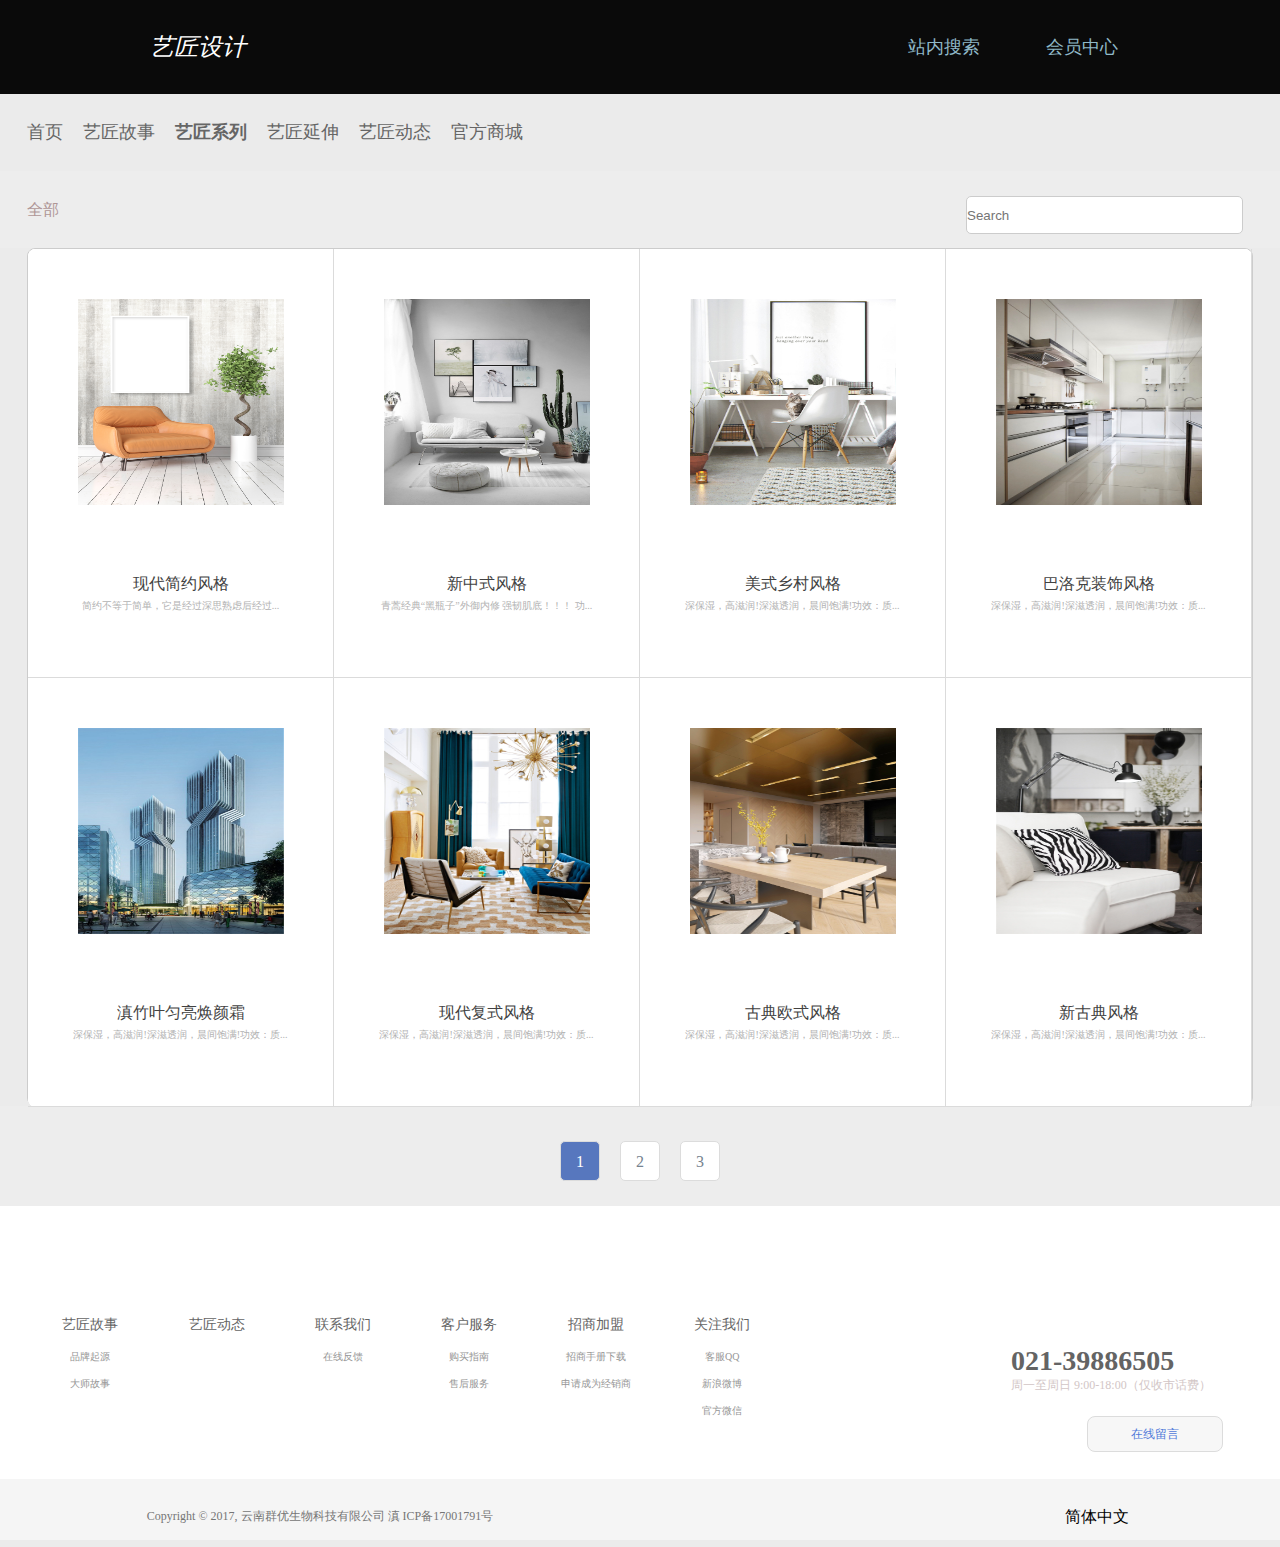
<file: xilie.html>
<!DOCTYPE html>
<html lang="en">
<head>
	<meta charset="UTF-8">
	<title>xilie</title>
	<link rel="stylesheet" href="css/xilie.css">
	<script src="js/xilie.js"></script>
	<link rel="stylesheet" href="http://at.alicdn.com/t/font_710975_2p0qxxov5yo.css">
</head>
<body>
	<div class="daohan">
		<div class="daohang1">
			<a href="index.html">首页</a>
			<a href="renxingushi.html">
				<div class="rs">
					<div class="rs1">
						<p>品牌起源</p>
					</div>
					<div class="rs2">
						<p>大师故事</p>
					</div>
				</div>
			艺匠故事</a>
			<a href="xilie.html">
				<div class="rl">
					<div class="rl1">
						<p>简约系列</p>
					</div>
					<div class="rl2">
						<p>唯美系列</p>
					</div>
					<div class="rl3">
						<p>地中海系列</p>
					</div>
					<div class="rl4">
						<p>欧式系列</p>
					</div>
				</div>
			艺匠系列</a>
			<a href="">
				<div class="jl">
					<div class="jl1">
						<p>建筑设计</p>
					</div>
					<div class="jl2">
						<p>建筑群规划</p>
					</div>
				</div>
			艺匠延伸</a>
			<a href="dongtai.html">艺匠动态</a>
			<a href="">官方商城</a>
		</div>
	</div>
	<!--头部开始 -->
	<div class="toubu">
		<div class="tubiao">
			艺匠设计
		</div>
		<div class="toubuy">
			<a href="sousuo.html">站内搜索</a>
			<a href="denglu.html">会员中心</a>
		</div>
	</div>
	<!--头部结束 -->
	<!-- 导航开始 -->
	<div class="daohang">
		<div class="daohang1">
			<a href="index.html">首页</a>
			<a href="renxingushi.html">
				<div class="rs">
					<div class="rs1">
						<p>品牌起源</p>
					</div>
					<div class="rs2">
						<p>大师故事</p>
					</div>
				</div>
			艺匠故事</a>
			<a href="xilie.html">
				<div class="rl">
					<div class="rl1">
						<p>简约系列</p>
					</div>
					<div class="rl2">
						<p>唯美系列</p>
					</div>
					<div class="rl3">
						<p>地中海系列</p>
					</div>
					<div class="rl4">
						<p>欧式系列</p>
					</div>
				</div>
			艺匠系列</a>
			<a href="">
				<div class="jl">
					<div class="jl1">
						<p>建筑设计</p>
					</div>
					<div class="jl2">
						<p>建筑群规划</p>
					</div>
					
				</div>
			艺匠延伸</a>
			<a href="dongtai.html">艺匠动态</a>
			<a href="">官方商城</a>
		</div>
	</div>
	<!-- 导航结束 -->
	<div class="gg">
		<div class="gg1">
			<span>全部</span>
			<span></span>
			<span></span>
			<span></span>
			<span></span>
			<input type="text" placeholder="Search">
			<i class="iconfont icon-sousuo"></i>
		</div>
	</div>
	<!-- 故事开始 -->
	<div class="dt">
		<div class="dth">
			<div class="dtt">
				<img src="img/jxxl1 (1).jpg" alt="">
				<h3>现代简约风格</h3>
				<p>简约不等于简单，它是经过深思熟虑后经过...</p>
				<div class="ckxq">查看详情</div>
			</div>
			<div class="dtt">
				<img src="img/jxxl2 (2).jpg" alt="">
				<h3>新中式风格</h3>
				<p>青蒿经典“黑瓶子”外御内修 强韧肌底！！！ 功...</p>
				<div class="ckxq">查看详情</div>
			</div>
			<div class="dtt">
				<img src="img/jxxl3 (1).jpg" alt="">
				<h3>美式乡村风格</h3>
				<p>深保湿，高滋润!深滋透润，晨间饱满!功效：质...</p>
				<div class="ckxq">查看详情</div>
			</div>
			<div class="dtt">
				<img src="img/jxxl4.jpg" alt="">
				<h3>巴洛克装饰风格</h3>
				<p>深保湿，高滋润!深滋透润，晨间饱满!功效：质...</p>
				<div class="ckxq">查看详情</div>
			</div>
			<div class="dtt">
				<img src="img/jxxl8.jpg" alt="">
				<h3>滇竹叶匀亮焕颜霜</h3>
				<p>深保湿，高滋润!深滋透润，晨间饱满!功效：质...</p>
				<div class="ckxq">查看详情</div>
			</div>
			<div class="dtt">
				<img src="img/jxxl6 (1).jpg" alt="">
				<h3>现代复式风格</h3>
				<p>深保湿，高滋润!深滋透润，晨间饱满!功效：质...</p>
				<div class="ckxq">查看详情</div>
			</div>
			<div class="dtt">
				<img src="img/jxxl6 (2).jpg" alt="">
				<h3>古典欧式风格</h3>
				<p>深保湿，高滋润!深滋透润，晨间饱满!功效：质...</p>
				<div class="ckxq">查看详情</div>
			</div>
			<div class="dtt">
				<img src="img/jxxl7.jpg" alt="">
				<h3>新古典风格</h3>
				<p>深保湿，高滋润!深滋透润，晨间饱满!功效：质...</p>
				<div class="ckxq">查看详情</div>
			</div>
		</div>
		<div class="dth">
			<div class="dtt">
				<img src="img/jxxl4.jpg" alt="">
				<h3>现代简约风格</h3>
				<p>简约不等于简单，它是经过深思熟虑后经过...</p>
				<div class="ckxq">查看详情</div>
			</div>
			<div class="dtt">
				<img src="img/jxxl2 (2).jpg" alt="">
				<h3>新中式风格</h3>
				<p>青蒿经典“黑瓶子”外御内修 强韧肌底！！！ 功...</p>
				<div class="ckxq">查看详情</div>
			</div>
			<div class="dtt">
				<img src="img/jxxl1 (1).jpg" alt="">
				<h3>美式乡村风格</h3>
				<p>深保湿，高滋润!深滋透润，晨间饱满!功效：质...</p>
				<div class="ckxq">查看详情</div>
			</div>
			<div class="dtt">
				<img src="img/jxxl3 (1).jpg" alt="">
				<h3>巴洛克装饰风格</h3>
				<p>深保湿，高滋润!深滋透润，晨间饱满!功效：质...</p>
				<div class="ckxq">查看详情</div>
			</div>
			<div class="dtt">
				<img src="img/jxxl6 (1).jpg" alt="">
				<h3>滇竹叶匀亮焕颜霜</h3>
				<p>深保湿，高滋润!深滋透润，晨间饱满!功效：质...</p>
				<div class="ckxq">查看详情</div>
			</div>
			<div class="dtt">
				<img src="img/jxxl8.jpg" alt="">
				<h3>现代复式风格</h3>
				<p>深保湿，高滋润!深滋透润，晨间饱满!功效：质...</p>
				<div class="ckxq">查看详情</div>
			</div>
			<div class="dtt">
				<img src="img/jxxl7.jpg" alt="">
				<h3>古典欧式风格</h3>
				<p>深保湿，高滋润!深滋透润，晨间饱满!功效：质...</p>
				<div class="ckxq">查看详情</div>
			</div>
			<div class="dtt">
				<img src="img/jxxl6 (2).jpg" alt="">
				<h3>新古典风格</h3>
				<p>深保湿，高滋润!深滋透润，晨间饱满!功效：质...</p>
				<div class="ckxq">查看详情</div>
			</div>
		</div>
		<div class="dth">
			<div class="dtt">
				<img src="img/jxxl8.jpg" alt="">
				<h3>滇竹叶匀亮焕颜霜</h3>
				<p>深保湿，高滋润!深滋透润，晨间饱满!功效：质...</p>
				<div class="ckxq">查看详情</div>
			</div>
			<div class="dtt">
				<img src="img/jxxl6 (1).jpg" alt="">
				<h3>现代复式风格</h3>
				<p>深保湿，高滋润!深滋透润，晨间饱满!功效：质...</p>
				<div class="ckxq">查看详情</div>
			</div>
			<div class="dtt">
				<img src="img/jxxl6 (2).jpg" alt="">
				<h3>古典欧式风格</h3>
				<p>深保湿，高滋润!深滋透润，晨间饱满!功效：质...</p>
				<div class="ckxq">查看详情</div>
			</div>
			<div class="dtt">
				<img src="img/jxxl7.jpg" alt="">
				<h3>新古典风格</h3>
				<p>深保湿，高滋润!深滋透润，晨间饱满!功效：质...</p>
				<div class="ckxq">查看详情</div>
			</div>
			<div class="dtt">
				<img src="img/jxxl1 (1).jpg" alt="">
				<h3>现代简约风格</h3>
				<p>简约不等于简单，它是经过深思熟虑后经过...</p>
				<div class="ckxq">查看详情</div>
			</div>
			<div class="dtt">
				<img src="img/jxxl2 (2).jpg" alt="">
				<h3>新中式风格</h3>
				<p>青蒿经典“黑瓶子”外御内修 强韧肌底！！！ 功...</p>
				<div class="ckxq">查看详情</div>
			</div>
			<div class="dtt">
				<img src="img/jxxl3 (1).jpg" alt="">
				<h3>美式乡村风格</h3>
				<p>深保湿，高滋润!深滋透润，晨间饱满!功效：质...</p>
				<div class="ckxq">查看详情</div>
			</div>
			<div class="dtt">
				<img src="img/jxxl4.jpg" alt="">
				<h3>巴洛克装饰风格</h3>
				<p>深保湿，高滋润!深滋透润，晨间饱满!功效：质...</p>
				<div class="ckxq">查看详情</div>
			</div>
			
		</div>
	</div>
	<div class="bt">
		<div class="bth">
			<div class="hh">1</div>
			<div>2</div>
			<div>3</div>
		</div>
	</div>
	<!-- 故事结束 -->
	<!-- 列表开始 -->
	<div class="lby">
		<div class="lbyh">
			<div class="lbyz">
				<div class="lbyzz">
					<ul>
						<h2>艺匠故事</h2>
						<li>品牌起源</li>
						<li>大师故事</li>
					</ul>
					<ul>
						<h2>艺匠动态</h2>
					</ul>
					<ul>
						<h2>联系我们</h2>
						<li>在线反馈</li>
					</ul>
					<ul>
						<h2>客户服务</h2>
						<li>购买指南</li>
						<li>售后服务</li>
					</ul>
					<ul>
						<h2>招商加盟</h2>
						<li>招商手册下载</li>
						<li>申请成为经销商</li>
					</ul>
					<ul>
						<h2>关注我们</h2>
						<li>
							<i class="iconfont icon-iconqq"></i>
						客服QQ</li>
						<li>
							<i class="iconfont icon-weibo"></i>
						新浪微博</li>
						<li>
							<i class="iconfont icon-weixin1"></i>
						官方微信
							<div class="ewm">
								<img src="img/ewm.jpg" alt="">
							</div>
						</li>
					</ul>
				</div>
				<div class="lbyzy">
					<h1>021-39886505</h1>
					<p>周一至周日 9:00-18:00（仅收市话费）</p>
					<a href="liuyan.html" class="zxly">
						<i class="iconfont icon-wenhao"></i>
						在线留言
					</a>
				</div>
			</div>
		</div>
	</div>
	<!-- 列表结束 -->
	<!-- 简体开始 -->
	<div class="jt">
		<div class="jtz">
			Copyright © 2017, 云南群优生物科技有限公司 滇 ICP备17001791号
		</div>
		<div class="jty">
			<div class="jtzw">
				简体中文
				<i class="iconfont icon-xiala"></i>
				<div class="xl">
					<p>简体中文</p>
					<p>English</p>
					<p>繁体中文</p>
				</div>
			</div>
		</div>
	</div>
	<!-- 简体结束 -->
</body>
</html>
</file>
<file: css/denglu.css>
*{
	padding: 0;
	margin: 0;

}
a{
	text-decoration: none;
}
.tou{
	width: 100%;
	height: 100px;
	background: #fff;
}
.touz{
	width: 50%;
	height: 100px;
	background: #fff;
	float: left;
}
.touz1{
	width:379px;
	height: 100px;

	float:right;
}
.touy{
	width: 50%;
	height: 100px;
	background: #fff;
	float: left;
}
.touy1{
	width:400px;
	height: 100px;
	
	float:right;
	padding-top:35px ;
	box-sizing: border-box;
}
.touz1 p{
	font-size:20px ;
	color:#333 ;
	border-left:2px solid #e3dddd ;
	box-sizing: border-box;
	padding-left: 15px;
	margin-top: 35px;
}
.touy1 a{
	font-size:12px ;
	color: ;

}
.dl{
	width: 100%;
	height:423px; 
	position: relative;

} 
.dl img{
	width: 100%;
	height:423px; 

}
.dly{
	width:400px;
	height: 323px;
	background: rgba(255, 255, 255, 0.5);
	position: absolute;
	top:50px ;
	left:380px ;
	padding: 30px;
	box-sizing: border-box;
}
.dly input{
	width:340px; 
	height:43px; 
	background: ;
	outline: none;
	padding-left: 10px;
	box-sizing: border-box;

}
.dly input:first-child{
	margin-bottom: 15px;
}
.wj{
	width:340px; 
	height:50px; 
}
.wj1{
	width:70px; 
	height:50px;
	float: right; 
}
.wj1 a{
	font-size:12px ;
	line-height: 50px;
}
.wj1 a:hover{
	text-decoration:underline;
}
.delu{
	width:340px; 
	height:43px; 
	background:#337ab7 ;
	outline: none;
	font-size: 17px;
	color:#fff ;
	text-align: center;
	line-height: 43px;
	border: none;
	cursor: pointer;
	margin-bottom: 15px;
}
.delu1{
	width:340px; 
	height:43px; 
	background:#5bc0de;
	outline: none;
	font-size:17px;
	color:#fff ;
	text-align: center;
	line-height: 43px;
	border: none;
	cursor: pointer;
}
.delu:hover{
	background:#286090 ;
}
.delu1:hover{
	background:#31b0d5 ;
}
.w{
	width: 100%;
	height:83px ;
	font-size:12px ;
	color:#778cbf ;
	text-align: center;
	line-height: 83px;
}
</file>
<file: css/dongtai.css>
*{
	padding: 0;
	margin: 0;
	list-style: none;
}
a{
	text-decoration: none;
}
body{
	background:#ebebeb;
}
.daohan{
	width:100%; 
	height:77px;
	background:#ebebeb; 
	box-shadow:0px 0px 20px 3px rgba(0,0,0,0.2);
	display: none;
	z-index: 50;
	position:fixed;
	top: 0;
	left: 0;
}
.toubu{
	width: 100%;

	height: 94px;
	background: #0a0a0a;
}
.tubiao{
	width: 180px;
	height: 60px;
	float: left;
	margin-left: 150px;
	margin-top: 17px;
	font-size: 24px;
	color: #fff;
	line-height: 60px;
	font-style:oblique;
}
.tubiao img{
	width: 180px;
	height: 60px;
}
.toubuy{
	width:210px; 
	height:94px; 
	background:#0a0a0a; 
	float: right;
	margin-right:162px ;
	display: flex;
	justify-content: space-between;
	align-items: center;
}
.toubuy a{
	font-size:18px ;
	color:#90b9c8;
}
.toubuy a:hover{
	
	color:#fff;
}
.daohang{
	width:100%; 
	height:77px; 
	background:#ebebeb; 
}
.daohang1{
	width:1226px; 
	height:77px; 
	background:#ebebeb; 
	margin: 0 auto;

}
.daohang1 a{
	display: block;
	width:auto;
	height: 77px;
	float: left;
	margin-right: 20px;
	text-align: center;
	line-height:77px;
	font-size:18px ;
	color:#666666 ; 
	position: relative;
}
.daohang1 a:nth-child(5){
	font-weight: bold;

}
.daohang1 a:hover{
	color:#6ba0eb ; 
}
.rs{
	width:164px; 
	height:114px; 
	background:#fff; 
	position: absolute;
	top:60px ;
	left:-11px ;
	padding-top: 10px;
	box-sizing: border-box;
	display: none;
	border-radius: 5px;
	z-index: 50;
	box-shadow: 0px 0px 30px 6px rgba(0, 0, 0, 0.1);
}
.rs1{
	width:100%; 
	height:47px; 
	 
	
}
.rs2{
	width:100%; 
	height:47px; 
	
}
.rs1 p{
	width: 100px;
	font-size:18px; 
	color:#666666;
	line-height:47px; 
}
.rs2 p{
	width: 100px;
	font-size:18px; 
	color:#666666;
	line-height:47px; 
}
.rs1:hover{
	background:#ededed; 
}
.rs2:hover{
	background:#ededed; 
}
.rs1:hover p{
	color:#6ba0eb;
}
.rs2:hover p{
	color:#6ba0eb;
}
.rl{
	width:164px; 
	height:206px; 
	background:#fff; 
	position: absolute;
	top:60px ;
	left:-11px ;
	padding-top: 10px;
	box-sizing: border-box;
	display: none;
	border-radius: 5px;
	z-index: 30;
	box-shadow: 0px 0px 30px 6px rgba(0, 0, 0, 0.1);
}
.rl1{
	width:100%; 
	height:47px; 
	 
	
}
.rl2{
	width:100%; 
	height:47px; 
	
}
.rl3{
	width:100%; 
	height:47px; 
	
}
.rl4{
	width:100%; 
	height:47px; 
	
}
.rl1 p{
	width: 100px;
	font-size:18px; 
	color:#666666;
	line-height:47px; 
}
.rl2 p{
	width: 100px;
	font-size:18px; 
	color:#666666;
	line-height:47px; 
}
.rl3 p{
	width: 100px;
	font-size:18px; 
	color:#666666;
	line-height:47px; 
}
.rl4 p{
	width: 100px;
	font-size:18px; 
	color:#666666;
	line-height:47px; 
}
.rl1:hover{
	background:#ededed; 
}
.rl2:hover{
	background:#ededed; 
}
.rl3:hover{
	background:#ededed; 
}
.rl4:hover{
	background:#ededed; 
}
.rl1:hover p{
	color:#6ba0eb;
}
.rl2:hover p{
	color:#6ba0eb;
}
.rl3:hover p{
	color:#6ba0eb;
}
.rl4:hover p{
	color:#6ba0eb;
}
.jl{
	width:164px; 
	height:206px; 
	background:#fff; 
	position: absolute;
	top:60px ;
	left:-11px ;
	padding-top: 10px;
	box-sizing: border-box;
	display: none;
	border-radius: 5px;
	z-index: 30;
	box-shadow: 0px 0px 30px 6px rgba(0, 0, 0, 0.1);
}
.jl1{
	width:100%; 
	height:47px; 
	 
	
}
.jl2{
	width:100%; 
	height:47px; 
	
}
.jl3{
	width:100%; 
	height:47px; 
	
}
.jl4{
	width:100%; 
	height:47px; 
	
}
.jl1 p{
	width: 120px;
	font-size:18px; 
	color:#666666;
	line-height:47px; 
}
.jl2 p{
	width: 120px;
	font-size:18px; 
	color:#666666;
	line-height:47px; 
}
.jl3 p{
	width: 120px;
	font-size:18px; 
	color:#666666;
	line-height:47px; 
}
.jl4 p{
	width: 120px;
	font-size:18px; 
	color:#666666;
	line-height:47px; 
}
.jl1:hover{
	background:#ededed; 
}
.jl2:hover{
	background:#ededed; 
}
.jl3:hover{
	background:#ededed; 
}
.jl4:hover{
	background:#ededed; 
}
.jl1:hover p{
	color:#6ba0eb;
}
.jl2:hover p{
	color:#6ba0eb;
}
.jl3:hover p{
	color:#6ba0eb;
}
.jl4:hover p{
	color:#6ba0eb;
}
.lb{
	width:1226px; 
	height:484px; 
	
	margin: 0 auto;
	position: relative;
}
.lb1{
	width:1226px; 
	height:484px;
	border-radius: 10px; 
	position: absolute;
	top: 0;
	left: 0;
	z-index:5;
}
.lb1 img{
	width:1226px; 
	height:484px;
	border-radius: 10px;  
}
.lb2{
	width:132px; 
	height:12px;
	position: absolute;
	bottom: 20px;
	left: 607px; 
	display: flex;
	justify-content: space-between;
	z-index: 20;
}
.lb2 div{
	width:12px; 
	height:12px;
	border-radius: 50%;
	background:#dddddd; 
}
.lb2 .hot{
	background: #fff;
}
.rm{
	width:1226px; 
	height:484px; 
	border: 1px solid #dcdcdc;
	box-sizing: border-box;
	border-radius: 10px;
	background:#fff; 
	margin: 76px auto;
}
.rms{
	width:1226px; 
	height:70px;
	padding-left: 20px;
	padding-right: 14px;
	padding-top: 14px;
	box-sizing: border-box; 
	border-bottom: 1px solid #dcdcdc;
	
}
.rms p:nth-child(1){
	font-size:22px; 
	color:#666666; 
	
	
}
.rms p:nth-child(2){
	font-size:10px; 
	color:#666; 
	
}
.z{
	width:88px; 
	height:46px;
	float: left; 
}
.hz{
	width:83px; 
	height:36px; 
	
	float: right;
}
.hz1{
	width:36px; 
	height: 36px;
	border-radius: 5px;
	border: 1px solid #e1e1e1;
	float: left;
	box-sizing: border-box;
	text-align: center;
	line-height: 36px;
}
.hz2{
	width:36px; 
	height: 36px;
	border-radius: 5px;
	float:right;
	border: 1px solid #e1e1e1;
	box-sizing: border-box;
	text-align: center;
	line-height: 36px;
}
.rmx{
	width:304px; 
	height:412px; 
	border-bottom-left-radius:10px;
	border-right: 1px solid #e1e1e1; 
}
.rmx:hover{
	box-shadow:0px 0px 30px 6px rgba(0,0,0,0.1) inset;
}
.rmx:hover img{
	transform:scale(1.2);
}
.rmxs{
	width:304px; 
	height:306px;
	
	padding-top: 50px;
	padding-left: 45px;
	box-sizing: border-box;
	position: relative; 
}
.rmxs img{
	width:206px; 
	height:206px; 
	position: absolute;
	top: 50px;
	left: 45px;
	z-index: 5;
	transition: all 1s;

}
.rmxh{
	width:38px; 
	height: 14px;
	margin-left: 85px;
	margin-top: 240px;
	display: flex;
	justify-content: space-between;
	position: relative;
}
.rmxh div{
	width:14px; 
	height: 14px;
	border-radius: 50%;
	border: 1px solid #e8e8e8;
	box-sizing: border-box;
	z-index: 20;
	
}
.rmxh .hot1{
	border: 1px solid #b5b5b5;
}
.rmxx{
	width: 303px;
	height: 70px;
	margin-top: 20px;
}
.rmxx p:nth-child(1){
	font-size: 16px;
	text-align: center;
	color:#424242 ;
}
.rmxx p:nth-child(2){
	font-size: 12px;
	text-align: center;
	color:#b2b2b2 ;
}
.dx{
	width:1226px; 
	height:896px; 
	border: 1px solid #dcdcdc;
	box-sizing: border-box;
	border-radius: 10px;
	background:#fff; 
	margin: 76px auto;
}
.dxs{
	width:1226px; 
	height:70px;
	padding-left: 20px;
	padding-right: 14px;
	padding-top: 14px;
	box-sizing: border-box; 
	border-bottom: 1px solid #dcdcdc;
	
}
.dxs p:nth-child(1){
	font-size:22px; 
	color:#666666; 
	
	
}
.dx p:nth-child(2){
	font-size:10px; 
	color:#666; 
	
}
.z{
	width:88px; 
	height:46px;
	float: left; 
}
.hz{
	width:83px; 
	height:36px; 
	
	float: right;
}
.dxtp{
	width:608px; 
	height:412px;
	float: left; 
}
.dxtp img{
	width:608px; 
	height:412px; 
}
.dxx{
	width:304px; 
	height:412px; 
	border-bottom-left-radius:10px;
	border-right: 1px solid #e1e1e1;
	border-bottom: 1px solid #e1e1e1; 
	float: left;
}
.dxx:hover{
	box-shadow:0px 0px 30px 6px rgba(0,0,0,0.1) inset;
}
.dxx:hover img{
	transform:scale(1.2);
}
.dxxs{
	width:304px; 
	height:306px;
	
	padding-top: 50px;
	padding-left: 45px;
	box-sizing: border-box;
	position: relative; 
}
.dxxs img{
	width:206px; 
	height:206px; 
	position: absolute;
	top: 50px;
	left: 45px;
	z-index: 5;
	transition: all 1s;

}
.dxxh{
	width:38px; 
	height: 14px;
	margin-left: 85px;
	margin-top: 240px;
	display: flex;
	justify-content: space-between;
	position: relative;
}
.dxxh div{
	width:14px; 
	height: 14px;
	border-radius: 50%;
	border: 1px solid #e8e8e8;
	box-sizing: border-box;
	z-index: 20;
	
}
.dxxh .hot2{
	border: 1px solid #b5b5b5;
}
.dxxx{
	width: 303px;
	height: 70px;
	margin-top: 20px;
}
.dxxx p:nth-child(1){
	font-size: 16px;
	text-align: center;
	color:#424242 ;
}
.dxxx p:nth-child(2){
	font-size: 12px;
	text-align: center;
	color:#b2b2b2 ;
}
.lby{
	width:100%; 
	height:273px;
	background: #fff; 
}
.lbyh{
	width:1226px; 
	height:273px;
	margin: 0 auto;
	padding-top:110px; 
	box-sizing: border-box;
}
.lbyz{
	width:1226px; 
	height:170px;
	
}
.lbyzz{
	width:790px; 
	height:170px;
	float: left;
}
.lbyzy{
	width:436px; 
	height:170px;
	float: left;
	padding-top: 29px;
	padding-left: 194px;
	box-sizing: border-box;
}
.lbyzy h1{
	font-size:28px ;
	color:#646464 ;
}
.lbyzy p{
	font-size: 12px;
	color:#d2c6c6 ;
}
.lbyzz ul{
	width:16%; 
	height:170px;
	
	float: left;
	position: relative; 
}
.lbyzz ul h2{
	font-size:14px ;
	font-weight:normal;
	color:#646464 ;
	margin-bottom: 16px;
	cursor: pointer;
	text-align: center;
}
.lbyzz ul li{
	font-size:10px ;
	color:#969696 ;
	margin-bottom: 13px;
	cursor: pointer;
	text-align: center;
}
.lbyzz ul li:hover{
	color:blue ;
}
.zxly{
	display: block;
	width:134px; 
	height:34px;
	background: #f7f7f7;
	border-radius: 8px; 
	border:1px solid #dcdcdc ;
	text-align: center;
	line-height: 34px;
	float: right;
	margin-top: 22px;
	margin-right:30px;
	font-size:12px ;
	color:#5079d9 ;
	cursor: pointer;
}
.zxly:hover{
	background:#ededed ;
}
.ewm{
	width: 180px;
	height:180px;
	background:#fff;
	position: absolute;
	top: -100px;
	left:-20px;
	display: none;
}
.ewm img{
	width: 180px;
	height:180px;

}
.jt{
	width:100%; 
	height:61px;
	background: #f5f5f5; 
}
.jtz{
	width:50%; 
	height:61px;
	float: left;
	font-size:12px ;
	color:#757575; 
	text-align: center;
	line-height: 61px;
}
.jty{
	width:50%; 
	height:61px;
	float: right; 
}
.jtzw{
	width:86px; 
	height:61px;
	
	float: right;
	margin-right: 140px;
	text-align: center;
	line-height: 61px;
	position: relative;
}
.xl{
	width:121px; 
	height:128px; 
	background:yellow;
	border-radius: 5px;
	position: absolute; 
	top:-120px ;
	left: -30px;
	box-shadow: 0px 0px 20px 2px rgba(0, 0, 0,0.2);
	display: none;
	padding-top: 20px;
	box-sizing: border-box;
}
.xl p{
	height:30px ;
	font-size:12px ;
	line-height:30px;
	color:#956695 ;
}
.xl p:hover{
	background: #ededed;
}
.gs{
	width: 100%;
	height: 6577px;
	background:#ededed ;
}
.gs1{
	width:1226px;
	height: 6577px;
	background: yellow;
	margin: 0 auto;
}
.gs1 img{
	width:1226px;
	height: 6577px;
}
.bt{
	width: 80%;
	height: 100px;
	background:#ededed ;
}
.gg{
	width: 100%;
	height: 77px;
	background:#ededed ;
}
.gg1{
	width:1226px;
	height:77px;
	margin: 0 auto;
}
.gg1 span{
	color:#af9696 ;
	line-height: 77px;
	margin-right: 20px;
	cursor: pointer;
}
.gg1 span:hover{
	color:blue ;
}
.fh{
	width:50px; 
	height:50px; 
	background:#fff;
	border:1px solid #ccc ;
	border-radius: 8px; 
	position:fixed;
	right: 50px;
	bottom:30px;
	text-align: center;
	line-height: 50px;
	cursor: pointer;
	display: none;
}
.ss{
	width:1226px; 
	height:500px; 
	background:#fff ;
	margin: 0 auto;
}
.ss1{
	width:1226px; 
	height:46px; 
	background:#fff ;
	position: relative;
}
.ss1 input{
	float: left;
	width: 1159px;
	height: 36px;
	border:1px solid #ccc ;
	border-radius: 5px;
	outline: none;
	margin-top: 25px;
	margin-left: 32px;
	padding-left: 10px;
	box-sizing: border-box;
	background: #f3f7f9;
}
.ss1 i{
	position: absolute;
	right: 40px;
	top: 34px;
	font-size: 22px;
	cursor: pointer;
}
/* 内容 */
section{
	height: 1060px;
	padding-top: 15px;
	margin-bottom: 15px;
}
.box{
	width:1220px;
	height: auto;
	padding: 0 auto;
    margin: 0 auto;
    border-radius: 8px ;
    border: 1px solid #ccc;  
}
.tou{
    width: 100%;
    height: 61px;
    box-shadow: rgba(0, 0, 0, 0.06) 0 1px 7px;
    background: linear-gradient(#fbfbfb, #eee);
	border-bottom: 1px solid #d4d4d4;
    border-radius: 8px 8px 0 0;
    position: relative;
    box-sizing: border-box;
}
.tou h2{
    font-size: 20px;
   
    color: #333;
    line-height: 60px;
}
.tou h1{
	 font-size: 20px;
   
    color: #333;
    line-height: 60px;
    padding-left: 15px;
    box-sizing: border-box;	
}
.sousuo{
	width:180px ;
	height: 36px;
	background: #008000;
	line-height: 60px;
	position: absolute;
    top: 12px;
    right: 20px;
    border-radius: 8px
}
input{
	display: block;
	width:180px ;
	height: 36px;
	border-radius: 8px;
	border: #ccc solid 1px;
    box-shadow: 0 3px 5px -3px rgba(0, 0, 0, 0.4) inset;
    border-radius: 8px;
	outline: none;
	padding: 0 10px;
	box-sizing: border-box;
}
button{
	position: absolute;
    top: 8px;
    right: 20px;
    background: transparent;
    border: none;
}
.nrxw{
	width: 100%;
	height:auto;
    background: #ededed;
   	margin:0 auto;
    padding-bottom: 30px;
    font-size: 14px;
    box-sizing: border-box;
    border: 1px solid #ccc;
}
.nrxw li{
	height: 210px;
	width:1150px;
    padding: 40px 30px 0;
    background: #fff;
  	margin-bottom: 30px;
  	margin-left:30px;
  	margin-top: 20px;
  	position: relative;
  	border-radius: 8px;
  	padding-right: 100px;
  	box-sizing: border-box;
}
.tu{
	display: block;
	position: absolute;
    width: 198px;
    height: 142px;
    top: 37px;
    left: 66px;
    overflow: hidden;
}
.nrxw li a img{
	height: 100%;
	width: 300px;
}
.wz{
    height:134px;
    width: 700px;
    padding: 10px;
    float: right;
    box-sizing: border-box;

}
.wz h2{
	
   
    line-height: 36px;
    font-size: 20px;
    color: #333;
}
.wz p{
	line-height: 24px;
    margin: 6px 0 20px;
    height: 47px;
    font-size: 12px;
    color: #666;
}
.gezi{
	width: 370px;
	height: 30px;
	position: absolute;
	bottom: 60px;
	right: 40px;
}
.gezi a{
	display:inline-block;
    font-size: 12px;
    color: #666;
    height: 25px;
    border: 1px solid #e5e5e5;
    margin-right: 10px;
    line-height: 25px;
}
.wz:hover p{
	color: #ff6c14;
}
.gezi a:hover{
	border-color: #ff6c14;
    color: #ff6c14;
}
/*底部开始*/
.dibu{
    width: 100%;
    height:274px;
    background: #fff;
    overflow: hidden;
}
.dibunk{
    width: 100%;
    height:142px;
    margin-top: 70px;
}
.dbnkl{
    width: 814px;
    height: 127px;
    background: white;
    float: left;
    margin-left: 150px;
}
.dbnkr{
    width:406px;
    height: 141px;
    float: left;
}
.dubuul{
    display: flex;
    justify-content: space-around;
}
.dubuul li{
    width: 131px;
    height: 107px;
}
.dubuul li div{
    font-size: 17px;
    color: #676767;
    padding-bottom: 10px;
}
.dubuul li a{
    font-size: 13px;
    color:#969696;
}
.dubuul li a:hover{
    color:blue;
}
.dbnkr h3{
     font-size: 27px;
     float:right;
 }
.dbnkr h6{
    float:right;
    margin-top: 50px;
    margin-right: -195px;
    color: #969696;
}
.zxly{
    width: 130px;
    height: 34px;
    border-radius: 5px;
    border: 1px solid #ccc;
    text-align: center;
    line-height: 34px;
    margin-top:80px ;
    margin-left: 245px;
    color: #5079d9;
}
.zxly:hover{
	background:linear-gradient(#fcfcfc, #f5f5f5);;
}
/*最底部*/
.zuidb{
    width: 100%;
    height: 62.6px;
    line-height: 62.6px;
}
.zuidbnk{
    width: 1190px;
    height:21.6px ;
    margin: 0 auto;
}
.zuidbnk p{
    font-size: 12px;
    color: #757575;
    float:left;
}
.zuidbnk p:last-child{
    float:right;
}
.cdl1{
    height:61px;
    position: fixed;
    top: 0;
    z-index: 999;
    background: #f9f9f9;
    display: none;
}
.fanhui{
    width: 54px;
    height: 54px;
    position: fixed;
    bottom: 30px;
    right:30px;
    transition: all 1s;
    display: none;
}
.dubuul a:hover{
	color: lightblue;
}
</file>
<file: css/liuyan.css>
*{
	padding: 0;
	margin: 0;
	list-style: none;
}
a{
	text-decoration: none;
}
body{
	background:#ebebeb;
}
.daohan{
	width:100%; 
	height:77px;
	background:#ebebeb; 
	box-shadow:0px 0px 20px 3px rgba(0,0,0,0.2);
	display: none;
	z-index: 50;
	position:fixed;
	top: 0;
	left: 0;
}
.toubu{
	width: 100%;
	height: 94px;
	background: #0a0a0a;
}
.tubiao{
	width: 180px;
	height: 60px;
	float: left;
	margin-left: 150px;
	margin-top: 17px;
	font-size: 24px;
	color: #fff;
	line-height: 60px;
	font-style:oblique;
}
.tubiao img{
	width: 180px;
	height: 60px;
}
.toubuy{
	width:210px; 
	height:94px; 
	background:#0a0a0a; 
	float: right;
	margin-right:162px ;
	display: flex;
	justify-content: space-between;
	align-items: center;
}
.toubuy a{
	font-size:18px ;
	color:#90b9c8;
}
.toubuy a:hover{
	
	color:#fff;
}
.daohang{
	width:100%; 
	height:77px; 
	background:#ebebeb; 
}
.daohang1{
	width:1226px; 
	height:77px; 
	background:#ebebeb; 
	margin: 0 auto;

}
.daohang1 a{
	display: block;
	width:auto;
	height: 77px;
	float: left;
	margin-right: 20px;
	text-align: center;
	line-height:77px;
	font-size:18px ;
	color:#666666 ; 
	position: relative;
}
.daohang1 a:nth-child(1){
	font-weight: bold;

}
.daohang1 a:hover{
	color:#6ba0eb ; 
}
.rs{
	width:164px; 
	height:114px; 
	background:#fff; 
	position: absolute;
	top:60px ;
	left:-11px ;
	padding-top: 10px;
	box-sizing: border-box;
	display: none;
	border-radius: 5px;
	z-index: 50;
	box-shadow: 0px 0px 30px 6px rgba(0, 0, 0, 0.1);
}
.rs1{
	width:100%; 
	height:47px; 
	 
	
}
.rs2{
	width:100%; 
	height:47px; 
	
}
.rs1 p{
	width: 100px;
	font-size:18px; 
	color:#666666;
	line-height:47px; 
}
.rs2 p{
	width: 100px;
	font-size:18px; 
	color:#666666;
	line-height:47px; 
}
.rs1:hover{
	background:#ededed; 
}
.rs2:hover{
	background:#ededed; 
}
.rs1:hover p{
	color:#6ba0eb;
}
.rs2:hover p{
	color:#6ba0eb;
}
.rl{
	width:164px; 
	height:206px; 
	background:#fff; 
	position: absolute;
	top:60px ;
	left:-11px ;
	padding-top: 10px;
	box-sizing: border-box;
	display: none;
	border-radius: 5px;
	z-index: 30;
	box-shadow: 0px 0px 30px 6px rgba(0, 0, 0, 0.1);
}
.rl1{
	width:100%; 
	height:47px; 
	 
	
}
.rl2{
	width:100%; 
	height:47px; 
	
}
.rl3{
	width:100%; 
	height:47px; 
	
}
.rl4{
	width:100%; 
	height:47px; 
	
}
.rl1 p{
	width: 100px;
	font-size:18px; 
	color:#666666;
	line-height:47px; 
}
.rl2 p{
	width: 100px;
	font-size:18px; 
	color:#666666;
	line-height:47px; 
}
.rl3 p{
	width: 100px;
	font-size:18px; 
	color:#666666;
	line-height:47px; 
}
.rl4 p{
	width: 100px;
	font-size:18px; 
	color:#666666;
	line-height:47px; 
}
.rl1:hover{
	background:#ededed; 
}
.rl2:hover{
	background:#ededed; 
}
.rl3:hover{
	background:#ededed; 
}
.rl4:hover{
	background:#ededed; 
}
.rl1:hover p{
	color:#6ba0eb;
}
.rl2:hover p{
	color:#6ba0eb;
}
.rl3:hover p{
	color:#6ba0eb;
}
.rl4:hover p{
	color:#6ba0eb;
}
.jl{
	width:164px; 
	height:206px; 
	background:#fff; 
	position: absolute;
	top:60px ;
	left:-11px ;
	padding-top: 10px;
	box-sizing: border-box;
	display: none;
	border-radius: 5px;
	z-index: 30;
	box-shadow: 0px 0px 30px 6px rgba(0, 0, 0, 0.1);
}
.jl1{
	width:100%; 
	height:47px; 
	 
	
}
.jl2{
	width:100%; 
	height:47px; 
	
}
.jl3{
	width:100%; 
	height:47px; 
	
}
.jl4{
	width:100%; 
	height:47px; 
	
}
.jl1 p{
	width: 120px;
	font-size:18px; 
	color:#666666;
	line-height:47px; 
}
.jl2 p{
	width: 120px;
	font-size:18px; 
	color:#666666;
	line-height:47px; 
}
.jl3 p{
	width: 120px;
	font-size:18px; 
	color:#666666;
	line-height:47px; 
}
.jl4 p{
	width: 120px;
	font-size:18px; 
	color:#666666;
	line-height:47px; 
}
.jl1:hover{
	background:#ededed; 
}
.jl2:hover{
	background:#ededed; 
}
.jl3:hover{
	background:#ededed; 
}
.jl4:hover{
	background:#ededed; 
}
.jl1:hover p{
	color:#6ba0eb;
}
.jl2:hover p{
	color:#6ba0eb;
}
.jl3:hover p{
	color:#6ba0eb;
}
.jl4:hover p{
	color:#6ba0eb;
}
.lb{
	width:1226px; 
	height:484px; 
	
	margin: 0 auto;
	position: relative;
}
.lb1{
	width:1226px; 
	height:484px;
	border-radius: 10px; 
	position: absolute;
	top: 0;
	left: 0;
	z-index:5;
}
.lb1 img{
	width:1226px; 
	height:484px;
	border-radius: 10px;  
}
.lb2{
	width:132px; 
	height:12px;
	position: absolute;
	bottom: 20px;
	left: 607px; 
	display: flex;
	justify-content: space-between;
	z-index: 20;
}
.lb2 div{
	width:12px; 
	height:12px;
	border-radius: 50%;
	background:#dddddd; 
}
.lb2 .hot{
	background: #fff;
}
.rm{
	width:1226px; 
	height:484px; 
	border: 1px solid #dcdcdc;
	box-sizing: border-box;
	border-radius: 10px;
	background:#fff; 
	margin: 76px auto;
}
.rms{
	width:1226px; 
	height:70px;
	padding-left: 20px;
	padding-right: 14px;
	padding-top: 14px;
	box-sizing: border-box; 
	border-bottom: 1px solid #dcdcdc;
	
}
.rms p:nth-child(1){
	font-size:22px; 
	color:#666666; 
	
	
}
.rms p:nth-child(2){
	font-size:10px; 
	color:#666; 
	
}
.z{
	width:88px; 
	height:46px;
	float: left; 
}
.hz{
	width:83px; 
	height:36px; 
	
	float: right;
}
.hz1{
	width:36px; 
	height: 36px;
	border-radius: 5px;
	border: 1px solid #e1e1e1;
	float: left;
	box-sizing: border-box;
	text-align: center;
	line-height: 36px;
}
.hz2{
	width:36px; 
	height: 36px;
	border-radius: 5px;
	float:right;
	border: 1px solid #e1e1e1;
	box-sizing: border-box;
	text-align: center;
	line-height: 36px;
}
.rmx{
	width:304px; 
	height:412px; 
	border-bottom-left-radius:10px;
	border-right: 1px solid #e1e1e1; 
}
.rmx:hover{
	box-shadow:0px 0px 30px 6px rgba(0,0,0,0.1) inset;
}
.rmx:hover img{
	transform:scale(1.2);
}
.rmxs{
	width:304px; 
	height:306px;
	
	padding-top: 50px;
	padding-left: 45px;
	box-sizing: border-box;
	position: relative; 
}
.rmxs img{
	width:206px; 
	height:206px; 
	position: absolute;
	top: 50px;
	left: 45px;
	z-index: 5;
	transition: all 1s;

}
.rmxh{
	width:38px; 
	height: 14px;
	margin-left: 85px;
	margin-top: 240px;
	display: flex;
	justify-content: space-between;
	position: relative;
}
.rmxh div{
	width:14px; 
	height: 14px;
	border-radius: 50%;
	border: 1px solid #e8e8e8;
	box-sizing: border-box;
	z-index: 20;
	
}
.rmxh .hot1{
	border: 1px solid #b5b5b5;
}
.rmxx{
	width: 303px;
	height: 70px;
	margin-top: 20px;
}
.rmxx p:nth-child(1){
	font-size: 16px;
	text-align: center;
	color:#424242 ;
}
.rmxx p:nth-child(2){
	font-size: 12px;
	text-align: center;
	color:#b2b2b2 ;
}
.dx{
	width:1226px; 
	height:896px; 
	border: 1px solid #dcdcdc;
	box-sizing: border-box;
	border-radius: 10px;
	background:#fff; 
	margin: 76px auto;
}
.dxs{
	width:1226px; 
	height:70px;
	padding-left: 20px;
	padding-right: 14px;
	padding-top: 14px;
	box-sizing: border-box; 
	border-bottom: 1px solid #dcdcdc;
	
}
.dxs p:nth-child(1){
	font-size:22px; 
	color:#666666; 
	
	
}
.dx p:nth-child(2){
	font-size:10px; 
	color:#666; 
	
}
.z{
	width:88px; 
	height:46px;
	float: left; 
}
.hz{
	width:83px; 
	height:36px; 
	
	float: right;
}
.dxtp{
	width:608px; 
	height:412px;
	float: left; 
}
.dxtp img{
	width:608px; 
	height:412px; 
}
.dxx{
	width:304px; 
	height:412px; 
	border-bottom-left-radius:10px;
	border-right: 1px solid #e1e1e1;
	border-bottom: 1px solid #e1e1e1; 
	float: left;
}
.dxx:hover{
	box-shadow:0px 0px 30px 6px rgba(0,0,0,0.1) inset;
}
.dxx:hover img{
	transform:scale(1.2);
}
.dxxs{
	width:304px; 
	height:306px;
	
	padding-top: 50px;
	padding-left: 45px;
	box-sizing: border-box;
	position: relative; 
}
.dxxs img{
	width:206px; 
	height:206px; 
	position: absolute;
	top: 50px;
	left: 45px;
	z-index: 5;
	transition: all 1s;

}
.dxxh{
	width:38px; 
	height: 14px;
	margin-left: 85px;
	margin-top: 240px;
	display: flex;
	justify-content: space-between;
	position: relative;
}
.dxxh div{
	width:14px; 
	height: 14px;
	border-radius: 50%;
	border: 1px solid #e8e8e8;
	box-sizing: border-box;
	z-index: 20;
	
}
.dxxh .hot2{
	border: 1px solid #b5b5b5;
}
.dxxx{
	width: 303px;
	height: 70px;
	margin-top: 20px;
}
.dxxx p:nth-child(1){
	font-size: 16px;
	text-align: center;
	color:#424242 ;
}
.dxxx p:nth-child(2){
	font-size: 12px;
	text-align: center;
	color:#b2b2b2 ;
}
.lby{
	width:100%; 
	height:273px;
	background: #fff; 
}
.lbyh{
	width:1226px; 
	height:273px;
	margin: 0 auto;
	padding-top:110px; 
	box-sizing: border-box;
}
.lbyz{
	width:1226px; 
	height:170px;
	
}
.lbyzz{
	width:790px; 
	height:170px;
	float: left;
}
.lbyzy{
	width:436px; 
	height:170px;
	float: left;
	padding-top: 29px;
	padding-left: 194px;
	box-sizing: border-box;
}
.lbyzy h1{
	font-size:28px ;
	color:#646464 ;
}
.lbyzy p{
	font-size: 12px;
	color:#d2c6c6 ;
}
.lbyzz ul{
	width:16%; 
	height:170px;
	
	float: left;
	position: relative; 
}
.lbyzz ul h2{
	font-size:14px ;
	font-weight:normal;
	color:#646464 ;
	margin-bottom: 16px;
	cursor: pointer;
	text-align: center;
}
.lbyzz ul li{
	font-size:10px ;
	color:#969696 ;
	margin-bottom: 13px;
	cursor: pointer;
	text-align: center;
}
.lbyzz ul li:hover{
	color:blue ;
}
.zxly{
	display: block;
	width:134px; 
	height:34px;
	background: #f7f7f7;
	border-radius: 8px; 
	border:1px solid #dcdcdc ;
	text-align: center;
	line-height: 34px;
	float: right;
	margin-top: 22px;
	margin-right: 30px;
	font-size:12px ;
	color:#5079d9 ;
	cursor: pointer;
}
.zxly:hover{
	background:#ededed ;
}
.ewm{
	width: 180px;
	height:180px;
	background:#fff;
	position: absolute;
	top: -100px;
	left:-20px;
	display: none;
}
.ewm img{
	width: 180px;
	height:180px;

}
.jt{
	width:100%; 
	height:61px;
	background: #f5f5f5; 
}
.jtz{
	width:50%; 
	height:61px;
	float: left;
	font-size:12px ;
	color:#757575; 
	text-align: center;
	line-height: 61px;
}
.jty{
	width:50%; 
	height:61px;
	float: right; 
}
.jtzw{
	width:86px; 
	height:61px;
	
	float: right;
	margin-right: 140px;
	text-align: center;
	line-height: 61px;
	position: relative;
}
.xl{
	width:121px; 
	height:128px; 
	background:yellow;
	border-radius: 5px;
	position: absolute; 
	top:-120px ;
	left: -30px;
	box-shadow: 0px 0px 20px 2px rgba(0, 0, 0,0.2);
	display: none;
	padding-top: 20px;
	box-sizing: border-box;
}
.xl p{
	height:30px ;
	font-size:12px ;
	line-height:30px;
	color:#956695 ;
}
.xl p:hover{
	background: #ededed;
}
.gs{
	width: 100%;
	height: 6577px;
	background:#ededed ;
}
.gs1{
	width:1226px;
	height: 6577px;
	background: yellow;
	margin: 0 auto;
}
.gs1 img{
	width:1226px;
	height: 6577px;
}
.bt{
	width: 80%;
	height: 100px;
	background:#ededed ;
}
.gg{
	width: 100%;
	height: 77px;
	background:#ededed ;
}
.gg1{
	width:1226px;
	height:77px;
	margin: 0 auto;
}
.gg1 span{
	color:#af9696 ;
	line-height: 77px;
	margin-right: 20px;
	cursor: pointer;
}
.gg1 span:hover{
	color:blue ;
}
.fh{
	width:50px; 
	height:50px; 
	background:#fff;
	border:1px solid #ccc ;
	border-radius: 8px; 
	position:fixed;
	right: 50px;
	bottom:30px;
	text-align: center;
	line-height: 50px;
	cursor: pointer;
	display: none;
}
.ly{
	width:800px; 
	height:508px;
	background: #fff;
	margin: 0 auto;
	padding: 30px;
	box-sizing: border-box;
}
.ly input{
	width: 738px;
	height: 36px;
	border-radius: 5px;
	border: 1px solid #cccccc;
	box-sizing: border-box;
	outline: none;
	margin-bottom: 20px;
	padding-left: 10px;
}

.ly button{
	width: 738px;
	height: 46px;
	background: #4565b1;
	border-radius: 5px;
	outline: none;
	border: none;
	font-size:18px ;
	color: #fff;
	margin-top: 18px;
}
.ly textarea{
	width: 738px;
	height:194px;
	border-radius: 5px;
	border: 1px solid #cccccc;
	box-sizing: border-box;
	outline: none;
	margin-bottom: 20px;
	padding-left: 10px;
}
</file>
<file: css/renxingushi.css>
*{
	padding: 0;
	margin: 0;
	list-style: none;
}
a{
	text-decoration: none;
}
body{
	background:#ebebeb;
}
.daohan{
	width:100%; 
	height:77px;
	background:#ebebeb; 
	box-shadow:0px 0px 20px 3px rgba(0,0,0,0.2);
	display: none;
	z-index: 50;
	position:fixed;
	top: 0;
	left: 0;
}
.toubu{
	width: 100%;
	height: 94px;
	background: #0a0a0a;
}
.tubiao{
	width: 180px;
	height: 60px;
	float: left;
	margin-left: 150px;
	margin-top: 17px;
	font-size: 24px;
	color: #fff;
	line-height: 60px;
	font-style:oblique;
}
.tubiao img{
	width: 180px;
	height: 60px;
}
.toubuy{
	width:210px; 
	height:94px; 
	background:#0a0a0a; 
	float: right;
	margin-right:162px ;
	display: flex;
	justify-content: space-between;
	align-items: center;
}
.toubuy a{
	font-size:18px ;
	color:#90b9c8;
}
.toubuy a:hover{
	
	color:#fff;
}
.daohang{
	width:100%; 
	height:77px; 
	background:#ebebeb; 
}
.daohang1{
	width:1226px; 
	height:77px; 
	background:#ebebeb; 
	margin: 0 auto;

}
.daohang1 a{
	display: block;
	width:auto;
	height: 77px;
	float: left;
	margin-right: 20px;
	text-align: center;
	line-height:77px;
	font-size:18px ;
	color:#666666 ; 
	position: relative;
}
.daohang1 a:nth-child(1){
	font-weight: bold;

}
.daohang1 a:hover{
	color:#6ba0eb ; 
}
.rs{
	width:164px; 
	height:114px; 
	background:#fff; 
	position: absolute;
	top:60px ;
	left:-11px ;
	padding-top: 10px;
	box-sizing: border-box;
	display: none;
	border-radius: 5px;
	z-index: 50;
	box-shadow: 0px 0px 30px 6px rgba(0, 0, 0, 0.1);
}
.rs1{
	width:100%; 
	height:47px; 
	 
	
}
.rs2{
	width:100%; 
	height:47px; 
	
}
.rs1 p{
	width: 100px;
	font-size:18px; 
	color:#666666;
	line-height:47px; 
}
.rs2 p{
	width: 100px;
	font-size:18px; 
	color:#666666;
	line-height:47px; 
}
.rs1:hover{
	background:#ededed; 
}
.rs2:hover{
	background:#ededed; 
}
.rs1:hover p{
	color:#6ba0eb;
}
.rs2:hover p{
	color:#6ba0eb;
}
.rl{
	width:164px; 
	height:206px; 
	background:#fff; 
	position: absolute;
	top:60px ;
	left:-11px ;
	padding-top: 10px;
	box-sizing: border-box;
	display: none;
	border-radius: 5px;
	z-index: 30;
	box-shadow: 0px 0px 30px 6px rgba(0, 0, 0, 0.1);
}
.rl1{
	width:100%; 
	height:47px; 
	 
	
}
.rl2{
	width:100%; 
	height:47px; 
	
}
.rl3{
	width:100%; 
	height:47px; 
	
}
.rl4{
	width:100%; 
	height:47px; 
	
}
.rl1 p{
	width: 100px;
	font-size:18px; 
	color:#666666;
	line-height:47px; 
}
.rl2 p{
	width: 100px;
	font-size:18px; 
	color:#666666;
	line-height:47px; 
}
.rl3 p{
	width: 100px;
	font-size:18px; 
	color:#666666;
	line-height:47px; 
}
.rl4 p{
	width: 100px;
	font-size:18px; 
	color:#666666;
	line-height:47px; 
}
.rl1:hover{
	background:#ededed; 
}
.rl2:hover{
	background:#ededed; 
}
.rl3:hover{
	background:#ededed; 
}
.rl4:hover{
	background:#ededed; 
}
.rl1:hover p{
	color:#6ba0eb;
}
.rl2:hover p{
	color:#6ba0eb;
}
.rl3:hover p{
	color:#6ba0eb;
}
.rl4:hover p{
	color:#6ba0eb;
}
.jl{
	width:164px; 
	height:206px; 
	background:#fff; 
	position: absolute;
	top:60px ;
	left:-11px ;
	padding-top: 10px;
	box-sizing: border-box;
	display: none;
	border-radius: 5px;
	z-index: 30;
	box-shadow: 0px 0px 30px 6px rgba(0, 0, 0, 0.1);
}
.jl1{
	width:100%; 
	height:47px; 
	 
	
}
.jl2{
	width:100%; 
	height:47px; 
	
}
.jl3{
	width:100%; 
	height:47px; 
	
}
.jl4{
	width:100%; 
	height:47px; 
	
}
.jl1 p{
	width: 120px;
	font-size:18px; 
	color:#666666;
	line-height:47px; 
}
.jl2 p{
	width: 120px;
	font-size:18px; 
	color:#666666;
	line-height:47px; 
}
.jl3 p{
	width: 120px;
	font-size:18px; 
	color:#666666;
	line-height:47px; 
}
.jl4 p{
	width: 120px;
	font-size:18px; 
	color:#666666;
	line-height:47px; 
}
.jl1:hover{
	background:#ededed; 
}
.jl2:hover{
	background:#ededed; 
}
.jl3:hover{
	background:#ededed; 
}
.jl4:hover{
	background:#ededed; 
}
.jl1:hover p{
	color:#6ba0eb;
}
.jl2:hover p{
	color:#6ba0eb;
}
.jl3:hover p{
	color:#6ba0eb;
}
.jl4:hover p{
	color:#6ba0eb;
}
.lb{
	width:1226px; 
	height:484px; 
	
	margin: 0 auto;
	position: relative;
}
.lb1{
	width:1226px; 
	height:484px;
	border-radius: 10px; 
	position: absolute;
	top: 0;
	left: 0;
	z-index:5;
}
.lb1 img{
	width:1226px; 
	height:484px;
	border-radius: 10px;  
}
.lb2{
	width:132px; 
	height:12px;
	position: absolute;
	bottom: 20px;
	left: 607px; 
	display: flex;
	justify-content: space-between;
	z-index: 20;
}
.lb2 div{
	width:12px; 
	height:12px;
	border-radius: 50%;
	background:#dddddd; 
}
.lb2 .hot{
	background: #fff;
}
.rm{
	width:1226px; 
	height:484px; 
	border: 1px solid #dcdcdc;
	box-sizing: border-box;
	border-radius: 10px;
	background:#fff; 
	margin: 76px auto;
}
.rms{
	width:1226px; 
	height:70px;
	padding-left: 20px;
	padding-right: 14px;
	padding-top: 14px;
	box-sizing: border-box; 
	border-bottom: 1px solid #dcdcdc;
	
}
.rms p:nth-child(1){
	font-size:22px; 
	color:#666666; 
	
	
}
.rms p:nth-child(2){
	font-size:10px; 
	color:#666; 
	
}
.z{
	width:88px; 
	height:46px;
	float: left; 
}
.hz{
	width:83px; 
	height:36px; 
	
	float: right;
}
.hz1{
	width:36px; 
	height: 36px;
	border-radius: 5px;
	border: 1px solid #e1e1e1;
	float: left;
	box-sizing: border-box;
	text-align: center;
	line-height: 36px;
}
.hz2{
	width:36px; 
	height: 36px;
	border-radius: 5px;
	float:right;
	border: 1px solid #e1e1e1;
	box-sizing: border-box;
	text-align: center;
	line-height: 36px;
}
.rmx{
	width:304px; 
	height:412px; 
	border-bottom-left-radius:10px;
	border-right: 1px solid #e1e1e1; 
}
.rmx:hover{
	box-shadow:0px 0px 30px 6px rgba(0,0,0,0.1) inset;
}
.rmx:hover img{
	transform:scale(1.2);
}
.rmxs{
	width:304px; 
	height:306px;
	
	padding-top: 50px;
	padding-left: 45px;
	box-sizing: border-box;
	position: relative; 
}
.rmxs img{
	width:206px; 
	height:206px; 
	position: absolute;
	top: 50px;
	left: 45px;
	z-index: 5;
	transition: all 1s;

}
.rmxh{
	width:38px; 
	height: 14px;
	margin-left: 85px;
	margin-top: 240px;
	display: flex;
	justify-content: space-between;
	position: relative;
}
.rmxh div{
	width:14px; 
	height: 14px;
	border-radius: 50%;
	border: 1px solid #e8e8e8;
	box-sizing: border-box;
	z-index: 20;
	
}
.rmxh .hot1{
	border: 1px solid #b5b5b5;
}
.rmxx{
	width: 303px;
	height: 70px;
	margin-top: 20px;
}
.rmxx p:nth-child(1){
	font-size: 16px;
	text-align: center;
	color:#424242 ;
}
.rmxx p:nth-child(2){
	font-size: 12px;
	text-align: center;
	color:#b2b2b2 ;
}
.dx{
	width:1226px; 
	height:896px; 
	border: 1px solid #dcdcdc;
	box-sizing: border-box;
	border-radius: 10px;
	background:#fff; 
	margin: 76px auto;
}
.dxs{
	width:1226px; 
	height:70px;
	padding-left: 20px;
	padding-right: 14px;
	padding-top: 14px;
	box-sizing: border-box; 
	border-bottom: 1px solid #dcdcdc;
	
}
.dxs p:nth-child(1){
	font-size:22px; 
	color:#666666; 
	
	
}
.dx p:nth-child(2){
	font-size:10px; 
	color:#666; 
	
}
.z{
	width:88px; 
	height:46px;
	float: left; 
}
.hz{
	width:83px; 
	height:36px; 
	
	float: right;
}
.dxtp{
	width:608px; 
	height:412px;
	float: left; 
}
.dxtp img{
	width:608px; 
	height:412px; 
}
.dxx{
	width:304px; 
	height:412px; 
	border-bottom-left-radius:10px;
	border-right: 1px solid #e1e1e1;
	border-bottom: 1px solid #e1e1e1; 
	float: left;
}
.dxx:hover{
	box-shadow:0px 0px 30px 6px rgba(0,0,0,0.1) inset;
}
.dxx:hover img{
	transform:scale(1.2);
}
.dxxs{
	width:304px; 
	height:306px;
	
	padding-top: 50px;
	padding-left: 45px;
	box-sizing: border-box;
	position: relative; 
}
.dxxs img{
	width:206px; 
	height:206px; 
	position: absolute;
	top: 50px;
	left: 45px;
	z-index: 5;
	transition: all 1s;

}
.dxxh{
	width:38px; 
	height: 14px;
	margin-left: 85px;
	margin-top: 240px;
	display: flex;
	justify-content: space-between;
	position: relative;
}
.dxxh div{
	width:14px; 
	height: 14px;
	border-radius: 50%;
	border: 1px solid #e8e8e8;
	box-sizing: border-box;
	z-index: 20;
	
}
.dxxh .hot2{
	border: 1px solid #b5b5b5;
}
.dxxx{
	width: 303px;
	height: 70px;
	margin-top: 20px;
}
.dxxx p:nth-child(1){
	font-size: 16px;
	text-align: center;
	color:#424242 ;
}
.dxxx p:nth-child(2){
	font-size: 12px;
	text-align: center;
	color:#b2b2b2 ;
}
.lby{
	width:100%; 
	height:273px;
	background: #fff; 
}
.lbyh{
	width:1226px; 
	height:273px;
	margin: 0 auto;
	padding-top:110px; 
	box-sizing: border-box;
}
.lbyz{
	width:1226px; 
	height:170px;
	
}
.lbyzz{
	width:790px; 
	height:170px;
	float: left;
}
.lbyzy{
	width:436px; 
	height:170px;
	float: left;
	padding-top: 29px;
	padding-left: 194px;
	box-sizing: border-box;
}
.lbyzy h1{
	font-size:28px ;
	color:#646464 ;
}
.lbyzy p{
	font-size: 12px;
	color:#d2c6c6 ;
}
.lbyzz ul{
	width:16%; 
	height:170px;
	
	float: left;
	position: relative; 
}
.lbyzz ul h2{
	font-size:14px ;
	font-weight:normal;
	color:#646464 ;
	margin-bottom: 16px;
	cursor: pointer;
	text-align: center;
}
.lbyzz ul li{
	font-size:10px ;
	color:#969696 ;
	margin-bottom: 13px;
	cursor: pointer;
	text-align: center;
}
.lbyzz ul li:hover{
	color:blue ;
}
.zxly{
	display: block;
	width:134px; 
	height:34px;
	background: #f7f7f7;
	border-radius: 8px; 
	border:1px solid #dcdcdc ;
	text-align: center;
	line-height: 34px;
	float: right;
	margin-top: 22px;
	margin-right:30px;
	font-size:12px ;
	color:#5079d9 ;
	cursor: pointer;
}
.zxly:hover{
	background:#ededed ;
}
.ewm{
	width: 180px;
	height:180px;
	background:#fff;
	position: absolute;
	top: -100px;
	left:-20px;
	display: none;
}
.ewm img{
	width: 180px;
	height:180px;

}
.jt{
	width:100%; 
	height:61px;
	background: #f5f5f5; 
}
.jtz{
	width:50%; 
	height:61px;
	float: left;
	font-size:12px ;
	color:#757575; 
	text-align: center;
	line-height: 61px;
}
.jty{
	width:50%; 
	height:61px;
	float: right; 
}
.jtzw{
	width:86px; 
	height:61px;
	
	float: right;
	margin-right: 140px;
	text-align: center;
	line-height: 61px;
	position: relative;
}
.xl{
	width:121px; 
	height:128px; 
	background:yellow;
	border-radius: 5px;
	position: absolute; 
	top:-120px ;
	left: -30px;
	box-shadow: 0px 0px 20px 2px rgba(0, 0, 0,0.2);
	display: none;
	padding-top: 20px;
	box-sizing: border-box;
}
.xl p{
	height:30px ;
	font-size:12px ;
	line-height:30px;
	color:#956695 ;
}
.xl p:hover{
	background: #ededed;
}
.gs{
	width: 100%;
	height:500px;
	background:#ededed ;
}
.gs1{
	width:1226px;
	height:500px;
	background:#fff ;
	margin: 0 auto;
	border-radius: 8px;
	padding: 30px;
	box-sizing: border-box;

}
.gs1 p{
	margin-bottom: 20px;
	line-height: 24px;
}
.bt{
	width: 80%;
	height: 100px;
	background:#ededed ;
}
.gg{
	width: 100%;
	height: 77px;
	background:#ededed ;
}
.gg1{
	width:1226px;
	height:77px;
	margin: 0 auto;
}
.gg1 span{
	color:#af9696 ;
	line-height: 77px;
	margin-right: 20px;
	cursor: pointer;
}
.gg1 span:hover{
	color:blue ;
}
.fh{
	width:50px; 
	height:50px; 
	background:#fff;
	border:1px solid #ccc ;
	border-radius: 8px; 
	position:fixed;
	right: 50px;
	bottom:30px;
	text-align: center;
	line-height: 50px;
	cursor: pointer;
	display: none;
}
</file>
<file: css/shangpin.css>
*{
	padding: 0;
	margin: 0;
	list-style: none;
}
a{
	text-decoration: none;
}
body{
	background:#ebebeb;
}
.daohan{
	width:100%; 
	height:77px;
	background:#ebebeb; 
	box-shadow:0px 0px 20px 3px rgba(0,0,0,0.2);
	display: none;
	z-index: 50;
	position:fixed;
	top: 0;
	left: 0;
}
.toubu{
	width: 100%;
	height: 94px;
	background: #0a0a0a;
}
.tubiao{
	width: 180px;
	height: 60px;
	float: left;
	margin-left: 150px;
	margin-top: 17px;
	font-size: 24px;
	color: #fff;
	line-height: 60px;
	font-style:oblique;
}
.tubiao img{
	width: 180px;
	height: 60px;
}
.toubuy{
	width:210px; 
	height:94px; 
	background:#0a0a0a; 
	float: right;
	margin-right:162px ;
	display: flex;
	justify-content: space-between;
	align-items: center;
}
.toubuy a{
	font-size:18px ;
	color:#90b9c8;
}
.toubuy a:hover{
	
	color:#fff;
}
.daohang{
	width:100%; 
	height:77px; 
	background:#ebebeb; 
}
.daohang1{
	width:1226px; 
	height:77px; 
	background:#ebebeb; 
	margin: 0 auto;

}
.daohang1 a{
	display: block;
	width:auto;
	height: 77px;
	float: left;
	margin-right: 20px;
	text-align: center;
	line-height:77px;
	font-size:18px ;
	color:#666666 ; 
	position: relative;
}
.daohang1 a:nth-child(1){
	font-weight: bold;

}
.daohang1 a:hover{
	color:#6ba0eb ; 
}
.rs{
	width:164px; 
	height:114px; 
	background:#fff; 
	position: absolute;
	top:60px ;
	left:-11px ;
	padding-top: 10px;
	box-sizing: border-box;
	display: none;
	border-radius: 5px;
	z-index: 50;
	box-shadow: 0px 0px 30px 6px rgba(0, 0, 0, 0.1);
}
.rs1{
	width:100%; 
	height:47px; 
	 
	
}
.rs2{
	width:100%; 
	height:47px; 
	
}
.rs1 p{
	width: 100px;
	font-size:18px; 
	color:#666666;
	line-height:47px; 
}
.rs2 p{
	width: 100px;
	font-size:18px; 
	color:#666666;
	line-height:47px; 
}
.rs1:hover{
	background:#ededed; 
}
.rs2:hover{
	background:#ededed; 
}
.rs1:hover p{
	color:#6ba0eb;
}
.rs2:hover p{
	color:#6ba0eb;
}
.rl{
	width:164px; 
	height:206px; 
	background:#fff; 
	position: absolute;
	top:60px ;
	left:-11px ;
	padding-top: 10px;
	box-sizing: border-box;
	display: none;
	border-radius: 5px;
	z-index: 30;
	box-shadow: 0px 0px 30px 6px rgba(0, 0, 0, 0.1);
}
.rl1{
	width:100%; 
	height:47px; 
	 
	
}
.rl2{
	width:100%; 
	height:47px; 
	
}
.rl3{
	width:100%; 
	height:47px; 
	
}
.rl4{
	width:100%; 
	height:47px; 
	
}
.rl1 p{
	width: 100px;
	font-size:18px; 
	color:#666666;
	line-height:47px; 
}
.rl2 p{
	width: 100px;
	font-size:18px; 
	color:#666666;
	line-height:47px; 
}
.rl3 p{
	width: 100px;
	font-size:18px; 
	color:#666666;
	line-height:47px; 
}
.rl4 p{
	width: 100px;
	font-size:18px; 
	color:#666666;
	line-height:47px; 
}
.rl1:hover{
	background:#ededed; 
}
.rl2:hover{
	background:#ededed; 
}
.rl3:hover{
	background:#ededed; 
}
.rl4:hover{
	background:#ededed; 
}
.rl1:hover p{
	color:#6ba0eb;
}
.rl2:hover p{
	color:#6ba0eb;
}
.rl3:hover p{
	color:#6ba0eb;
}
.rl4:hover p{
	color:#6ba0eb;
}
.jl{
	width:164px; 
	height:120px; 
	background:#fff; 
	position: absolute;
	top:60px ;
	left:-11px ;
	padding-top: 10px;
	box-sizing: border-box;
	display: none;
	border-radius: 5px;
	z-index: 30;
	box-shadow: 0px 0px 30px 6px rgba(0, 0, 0, 0.1);
}
.jl1{
	width:100%; 
	height:47px; 
	 
	
}
.jl2{
	width:100%; 
	height:47px; 
	
}
.jl3{
	width:100%; 
	height:47px; 
	
}
.jl4{
	width:100%; 
	height:47px; 
	
}
.jl1 p{
	width: 120px;
	font-size:18px; 
	color:#666666;
	line-height:47px; 
}
.jl2 p{
	width: 120px;
	font-size:18px; 
	color:#666666;
	line-height:47px; 
}
.jl3 p{
	width: 120px;
	font-size:18px; 
	color:#666666;
	line-height:47px; 
}
.jl4 p{
	width: 120px;
	font-size:18px; 
	color:#666666;
	line-height:47px; 
}
.jl1:hover{
	background:#ededed; 
}
.jl2:hover{
	background:#ededed; 
}
.jl3:hover{
	background:#ededed; 
}
.jl4:hover{
	background:#ededed; 
}
.jl1:hover p{
	color:#6ba0eb;
}
.jl2:hover p{
	color:#6ba0eb;
}
.jl3:hover p{
	color:#6ba0eb;
}
.jl4:hover p{
	color:#6ba0eb;
}
.lb{
	width:1226px; 
	height:484px; 
	
	margin: 0 auto;
	position: relative;
}
.lb1{
	width:1226px; 
	height:484px;
	border-radius: 10px; 
	position: absolute;
	top: 0;
	left: 0;
	z-index:5;
}
.lb1 img{
	width:1226px; 
	height:484px;
	border-radius: 10px;  
}
.lb2{
	width:132px; 
	height:12px;
	position: absolute;
	bottom: 20px;
	left: 607px; 
	display: flex;
	justify-content: space-between;
	z-index: 20;
}
.lb2 div{
	width:12px; 
	height:12px;
	border-radius: 50%;
	background:#dddddd; 
}
.lb2 .hot{
	background: #fff;
}
.rm{
	width:1226px; 
	height:484px; 
	border: 1px solid #dcdcdc;
	box-sizing: border-box;
	border-radius: 10px;
	background:#fff; 
	margin: 76px auto;
}
.rms{
	width:1226px; 
	height:70px;
	padding-left: 20px;
	padding-right: 14px;
	padding-top: 14px;
	box-sizing: border-box; 
	border-bottom: 1px solid #dcdcdc;
	
}
.rms p:nth-child(1){
	font-size:22px; 
	color:#666666; 
	
	
}
.rms p:nth-child(2){
	font-size:10px; 
	color:#666; 
	
}
.z{
	width:88px; 
	height:46px;
	float: left; 
}
.hz{
	width:83px; 
	height:36px; 
	
	float: right;
}
.hz1{
	width:36px; 
	height: 36px;
	border-radius: 5px;
	border: 1px solid #e1e1e1;
	float: left;
	box-sizing: border-box;
	text-align: center;
	line-height: 36px;
}
.hz2{
	width:36px; 
	height: 36px;
	border-radius: 5px;
	float:right;
	border: 1px solid #e1e1e1;
	box-sizing: border-box;
	text-align: center;
	line-height: 36px;
}
.rmx{
	width:304px; 
	height:412px; 
	border-bottom-left-radius:10px;
	border-right: 1px solid #e1e1e1; 
}
.rmx:hover{
	box-shadow:0px 0px 30px 6px rgba(0,0,0,0.1) inset;
}
.rmx:hover img{
	transform:scale(1.2);
}
.rmxs{
	width:304px; 
	height:306px;
	
	padding-top: 50px;
	padding-left: 45px;
	box-sizing: border-box;
	position: relative; 
}
.rmxs img{
	width:206px; 
	height:206px; 
	position: absolute;
	top: 50px;
	left: 45px;
	z-index: 5;
	transition: all 1s;

}
.rmxh{
	width:38px; 
	height: 14px;
	margin-left: 85px;
	margin-top: 240px;
	display: flex;
	justify-content: space-between;
	position: relative;
}
.rmxh div{
	width:14px; 
	height: 14px;
	border-radius: 50%;
	border: 1px solid #e8e8e8;
	box-sizing: border-box;
	z-index: 20;
	
}
.rmxh .hot1{
	border: 1px solid #b5b5b5;
}
.rmxx{
	width: 303px;
	height: 70px;
	margin-top: 20px;
}
.rmxx p:nth-child(1){
	font-size: 16px;
	text-align: center;
	color:#424242 ;
}
.rmxx p:nth-child(2){
	font-size: 12px;
	text-align: center;
	color:#b2b2b2 ;
}
.dx{
	width:1226px; 
	height:896px; 
	border: 1px solid #dcdcdc;
	box-sizing: border-box;
	border-radius: 10px;
	background:#fff; 
	margin: 76px auto;
}
.dxs{
	width:1226px; 
	height:70px;
	padding-left: 20px;
	padding-right: 14px;
	padding-top: 14px;
	box-sizing: border-box; 
	border-bottom: 1px solid #dcdcdc;
	
}
.dxs p:nth-child(1){
	font-size:22px; 
	color:#666666; 
	
	
}
.dx p:nth-child(2){
	font-size:10px; 
	color:#666; 
	
}
.z{
	width:88px; 
	height:46px;
	float: left; 
}
.hz{
	width:83px; 
	height:36px; 
	
	float: right;
}
.dxtp{
	width:608px; 
	height:412px;
	float: left; 
}
.dxtp img{
	width:608px; 
	height:412px; 
}
.dxx{
	width:304px; 
	height:412px; 
	border-bottom-left-radius:10px;
	border-right: 1px solid #e1e1e1;
	border-bottom: 1px solid #e1e1e1; 
	float: left;
}
.dxx:hover{
	box-shadow:0px 0px 30px 6px rgba(0,0,0,0.1) inset;
}
.dxx:hover img{
	transform:scale(1.2);
}
.dxxs{
	width:304px; 
	height:306px;
	
	padding-top: 50px;
	padding-left: 45px;
	box-sizing: border-box;
	position: relative; 
}
.dxxs img{
	width:206px; 
	height:206px; 
	position: absolute;
	top: 50px;
	left: 45px;
	z-index: 5;
	transition: all 1s;

}
.dxxh{
	width:38px; 
	height: 14px;
	margin-left: 85px;
	margin-top: 240px;
	display: flex;
	justify-content: space-between;
	position: relative;
}
.dxxh div{
	width:14px; 
	height: 14px;
	border-radius: 50%;
	border: 1px solid #e8e8e8;
	box-sizing: border-box;
	z-index: 20;
	
}
.dxxh .hot2{
	border: 1px solid #b5b5b5;
}
.dxxx{
	width: 303px;
	height: 70px;
	margin-top: 20px;
}
.dxxx p:nth-child(1){
	font-size: 16px;
	text-align: center;
	color:#424242 ;
}
.dxxx p:nth-child(2){
	font-size: 12px;
	text-align: center;
	color:#b2b2b2 ;
}
.lby{
	width:100%; 
	height:273px;
	background: #fff; 
}
.lbyh{
	width:1226px; 
	height:273px;
	margin: 0 auto;
	padding-top:110px; 
	box-sizing: border-box;
}
.lbyz{
	width:1226px; 
	height:170px;
	
}
.lbyzz{
	width:790px; 
	height:170px;
	float: left;
}
.lbyzy{
	width:436px; 
	height:170px;
	float: left;
	padding-top: 29px;
	padding-left: 194px;
	box-sizing: border-box;
}
.lbyzy h1{
	font-size:28px ;
	color:#646464 ;
}
.lbyzy p{
	font-size: 12px;
	color:#d2c6c6 ;
}
.lbyzz ul{
	width:16%; 
	height:170px;
	
	float: left;
	position: relative; 
}
.lbyzz ul h2{
	font-size:14px ;
	font-weight:normal;
	color:#646464 ;
	margin-bottom: 16px;
	cursor: pointer;
	text-align: center;
}
.lbyzz ul li{
	font-size:10px ;
	color:#969696 ;
	margin-bottom: 13px;
	cursor: pointer;
	text-align: center;
}
.lbyzz ul li:hover{
	color:blue ;
}
.zxly{
	display: block;
	width:134px; 
	height:34px;
	background: #f7f7f7;
	border-radius: 8px; 
	border:1px solid #dcdcdc ;
	text-align: center;
	line-height: 34px;
	float: right;
	margin-top: 22px;
	margin-right:30px;
	font-size:12px ;
	color:#5079d9 ;
	cursor: pointer;
}
.zxly:hover{
	background:#ededed ;
}
.ewm{
	width: 180px;
	height:180px;
	background:#fff;
	position: absolute;
	top: -100px;
	left:-20px;
	display: none;
}
.ewm img{
	width: 180px;
	height:180px;

}
.jt{
	width:100%; 
	height:61px;
	background: #f5f5f5; 
}
.jtz{
	width:50%; 
	height:61px;
	float: left;
	font-size:12px ;
	color:#757575; 
	text-align: center;
	line-height: 61px;
}
.jty{
	width:50%; 
	height:61px;
	float: right; 
}
.jtzw{
	width:86px; 
	height:61px;
	
	float: right;
	margin-right: 140px;
	text-align: center;
	line-height: 61px;
	position: relative;
}
.xl{
	width:121px; 
	height:128px; 
	background:yellow;
	border-radius: 5px;
	position: absolute; 
	top:-120px ;
	left: -30px;
	box-shadow: 0px 0px 20px 2px rgba(0, 0, 0,0.2);
	display: none;
	padding-top: 20px;
	box-sizing: border-box;
}
.xl p{
	height:30px ;
	font-size:12px ;
	line-height:30px;
	color:#956695 ;
}
.xl p:hover{
	background: #ededed;
}
.gs{
	width: 100%;
	height: 6577px;
	background:#ededed ;
}
.gs1{
	width:1226px;
	height: 6577px;
	background: yellow;
	margin: 0 auto;
}
.gs1 img{
	width:1226px;
	height: 6577px;
}
.bt{
	width: 80%;
	height: 100px;
	background:#ededed ;
}
.gg{
	width: 100%;
	height: 77px;
	background:#ededed ;
}
.gg1{
	width:1226px;
	height:77px;
	margin: 0 auto;
}
.gg1 span{
	color:#af9696 ;
	line-height: 77px;
	margin-right: 20px;
	cursor: pointer;
}
.gg1 span:hover{
	color:blue ;
}
.dt{
	width: 1226px;
	height: 552px;
	background: #fff;
	margin: 0 auto;
	border-radius: 8px;
	border: 1px solid #ccc;
	box-sizing: border-box;
}
.dtz{
	width: 717px;
	height: 552px;
	float: left;
	padding-top:63px ;
	padding-left:140px ;
	box-sizing: border-box;
}
.dtz img{
	width: 430px;
	height: 430px;
	
}
.dty{
	width: 502px;
	height: 552px;
	float: left;
	padding-top:76px ;
	padding-right:115px ;
	box-sizing: border-box;
}
.dty h1{
	font-size:24px ;
	color:#224444 ;
	margin-bottom: 16px;
}
.dty p{
	font-size:14px ;
	color:#bdbdcb ;
}
.cx{
	width:1226px; 
	height:1681px; 
	background:#ededed; 
	margin: 0 auto;
}
.cxz{
	width:907px; 
	height:706px; 
	background:#fff; 
	float: left;
	border-radius: 8px;
	border: 1px solid #ccc;
	box-sizing: border-box;
	position: relative;


}
.cxz p:nth-of-type(1){
	position: absolute;
	top:100px; 
	left:50px;
	font-size:24px ;

	
}
.cxz p:nth-of-type(2){
	position: absolute;
	top:140px; 
	left:50px;
	margin-right: 40px;	
	line-height: 28px;
}
.cxz p:nth-of-type(2):hover{
	color:red ;
}
.cxz p:nth-of-type(3){
	position: absolute;
	top:240px; 
	left:50px;
	margin-right: 40px;
	
}
.cxz p:nth-of-type(3) span{
	color:red ;
}
.cxz:hover img{
	transform: scale(1.1);
}
.cxz img{
	width:706px; 
	height:506px; 
	margin-top: 75px;
	margin-left: 100px;
	transition: all 1s;

}
.cxy{
	width:283px; 
	height:1612px; 
	background:#fff; 
	float:right;
	border-radius: 8px;
	border: 1px solid #ccc;
	box-sizing: border-box;
}
.cxzs{
	width:905px ;
	height:60px ;
	background:#f4f4f4 ;
	padding-left: 24px;
	box-sizing: border-box;
	border-top-right-radius:8px;
	border-top-left-radius:8px;
}
.cxzsz{
	width:114px ;
	height:53px ;
	background:#f4f4f4 ;
	border-bottom: 2px solid #444;
	box-sizing: border-box;
	border-top-left-radius:8px; 
	border-top-right-radius:8px;
}
.cxzsz h1{
	font-size: 18px;
	color: #444;
	font-weight: normal;
	text-align: center;
	line-height: 53px;
}
.cxys{
	width:281px ;
	height:60px ;
	background:#f4f4f4 ;
	padding-left: 24px;
	box-sizing: border-box;
	border-top-right-radius:8px;
	border-top-left-radius:8px;
	cursor: pointer;
}
.cxys h1{
	font-size: 18px;
	color: #444;
	font-weight: normal;
	
	line-height: 60px;
}
.cxytp{
	width:281px ;
	height:310px ;
	
	border-bottom: 1px solid #ccc ;
	box-sizing: border-box;
}
.cxytp:hover{
	box-shadow: 0px 0px 20px 5px rgba(0,0,0,0.1) inset;
}
.cxytp p{
	font-size:15px ;
	color:#5e7387 ;
	text-align: center;
	cursor: pointer;
}
.cxytp img{
	width:250px; 
	height:250px ;
	margin-left: 15px;
	margin-top: 15px;
	cursor: pointer;
}
.fh{
	width:50px; 
	height:50px; 
	background:#fff;
	border:1px solid #ccc ;
	border-radius: 8px; 
	position:fixed;
	right: 50px;
	bottom:30px;
	text-align: center;
	line-height: 50px;
	cursor: pointer;
	display: none;
}
</file>
<file: css/sousuo.css>
*{
	padding: 0;
	margin: 0;
	list-style: none;
}
a{
	text-decoration: none;
}
body{
	background:#ebebeb;
}
.daohan{
	width:100%; 
	height:77px;
	background:#ebebeb; 
	box-shadow:0px 0px 20px 3px rgba(0,0,0,0.2);
	display: none;
	z-index: 50;
	position:fixed;
	top: 0;
	left: 0;
}
.toubu{
	width: 100%;

	height: 94px;
	background: #0a0a0a;
}
.tubiao{
	width: 180px;
	height: 60px;
	float: left;
	margin-left: 150px;
	margin-top: 17px;
	font-size: 24px;
	color: #fff;
	line-height: 60px;
	font-style:oblique;
}
.tubiao img{
	width: 180px;
	height: 60px;
}
.toubuy{
	width:210px; 
	height:94px; 
	background:#0a0a0a; 
	float: right;
	margin-right:162px ;
	display: flex;
	justify-content: space-between;
	align-items: center;
}
.toubuy a{
	font-size:18px ;
	color:#90b9c8;
}
.toubuy a:hover{
	
	color:#fff;
}
.daohang{
	width:100%; 
	height:77px; 
	background:#ebebeb; 
}
.daohang1{
	width:1226px; 
	height:77px; 
	background:#ebebeb; 
	margin: 0 auto;

}
.daohang1 a{
	display: block;
	width:auto;
	height: 77px;
	float: left;
	margin-right: 20px;
	text-align: center;
	line-height:77px;
	font-size:18px ;
	color:#666666 ; 
	position: relative;
}
.daohang1 a:nth-child(1){
	font-weight: bold;

}
.daohang1 a:hover{
	color:#6ba0eb ; 
}
.rs{
	width:164px; 
	height:114px; 
	background:#fff; 
	position: absolute;
	top:60px ;
	left:-11px ;
	padding-top: 10px;
	box-sizing: border-box;
	display: none;
	border-radius: 5px;
	z-index: 50;
	box-shadow: 0px 0px 30px 6px rgba(0, 0, 0, 0.1);
}
.rs1{
	width:100%; 
	height:47px; 
	 
	
}
.rs2{
	width:100%; 
	height:47px; 
	
}
.rs1 p{
	width: 100px;
	font-size:18px; 
	color:#666666;
	line-height:47px; 
}
.rs2 p{
	width: 100px;
	font-size:18px; 
	color:#666666;
	line-height:47px; 
}
.rs1:hover{
	background:#ededed; 
}
.rs2:hover{
	background:#ededed; 
}
.rs1:hover p{
	color:#6ba0eb;
}
.rs2:hover p{
	color:#6ba0eb;
}
.rl{
	width:164px; 
	height:206px; 
	background:#fff; 
	position: absolute;
	top:60px ;
	left:-11px ;
	padding-top: 10px;
	box-sizing: border-box;
	display: none;
	border-radius: 5px;
	z-index: 30;
	box-shadow: 0px 0px 30px 6px rgba(0, 0, 0, 0.1);
}
.rl1{
	width:100%; 
	height:47px; 
	 
	
}
.rl2{
	width:100%; 
	height:47px; 
	
}
.rl3{
	width:100%; 
	height:47px; 
	
}
.rl4{
	width:100%; 
	height:47px; 
	
}
.rl1 p{
	width: 100px;
	font-size:18px; 
	color:#666666;
	line-height:47px; 
}
.rl2 p{
	width: 100px;
	font-size:18px; 
	color:#666666;
	line-height:47px; 
}
.rl3 p{
	width: 100px;
	font-size:18px; 
	color:#666666;
	line-height:47px; 
}
.rl4 p{
	width: 100px;
	font-size:18px; 
	color:#666666;
	line-height:47px; 
}
.rl1:hover{
	background:#ededed; 
}
.rl2:hover{
	background:#ededed; 
}
.rl3:hover{
	background:#ededed; 
}
.rl4:hover{
	background:#ededed; 
}
.rl1:hover p{
	color:#6ba0eb;
}
.rl2:hover p{
	color:#6ba0eb;
}
.rl3:hover p{
	color:#6ba0eb;
}
.rl4:hover p{
	color:#6ba0eb;
}
.jl{
	width:164px; 
	height:206px; 
	background:#fff; 
	position: absolute;
	top:60px ;
	left:-11px ;
	padding-top: 10px;
	box-sizing: border-box;
	display: none;
	border-radius: 5px;
	z-index: 30;
	box-shadow: 0px 0px 30px 6px rgba(0, 0, 0, 0.1);
}
.jl1{
	width:100%; 
	height:47px; 
	 
	
}
.jl2{
	width:100%; 
	height:47px; 
	
}
.jl3{
	width:100%; 
	height:47px; 
	
}
.jl4{
	width:100%; 
	height:47px; 
	
}
.jl1 p{
	width: 120px;
	font-size:18px; 
	color:#666666;
	line-height:47px; 
}
.jl2 p{
	width: 120px;
	font-size:18px; 
	color:#666666;
	line-height:47px; 
}
.jl3 p{
	width: 120px;
	font-size:18px; 
	color:#666666;
	line-height:47px; 
}
.jl4 p{
	width: 120px;
	font-size:18px; 
	color:#666666;
	line-height:47px; 
}
.jl1:hover{
	background:#ededed; 
}
.jl2:hover{
	background:#ededed; 
}
.jl3:hover{
	background:#ededed; 
}
.jl4:hover{
	background:#ededed; 
}
.jl1:hover p{
	color:#6ba0eb;
}
.jl2:hover p{
	color:#6ba0eb;
}
.jl3:hover p{
	color:#6ba0eb;
}
.jl4:hover p{
	color:#6ba0eb;
}
.lb{
	width:1226px; 
	height:484px; 
	
	margin: 0 auto;
	position: relative;
}
.lb1{
	width:1226px; 
	height:484px;
	border-radius: 10px; 
	position: absolute;
	top: 0;
	left: 0;
	z-index:5;
}
.lb1 img{
	width:1226px; 
	height:484px;
	border-radius: 10px;  
}
.lb2{
	width:132px; 
	height:12px;
	position: absolute;
	bottom: 20px;
	left: 607px; 
	display: flex;
	justify-content: space-between;
	z-index: 20;
}
.lb2 div{
	width:12px; 
	height:12px;
	border-radius: 50%;
	background:#dddddd; 
}
.lb2 .hot{
	background: #fff;
}
.rm{
	width:1226px; 
	height:484px; 
	border: 1px solid #dcdcdc;
	box-sizing: border-box;
	border-radius: 10px;
	background:#fff; 
	margin: 76px auto;
}
.rms{
	width:1226px; 
	height:70px;
	padding-left: 20px;
	padding-right: 14px;
	padding-top: 14px;
	box-sizing: border-box; 
	border-bottom: 1px solid #dcdcdc;
	
}
.rms p:nth-child(1){
	font-size:22px; 
	color:#666666; 
	
	
}
.rms p:nth-child(2){
	font-size:10px; 
	color:#666; 
	
}
.z{
	width:88px; 
	height:46px;
	float: left; 
}
.hz{
	width:83px; 
	height:36px; 
	
	float: right;
}
.hz1{
	width:36px; 
	height: 36px;
	border-radius: 5px;
	border: 1px solid #e1e1e1;
	float: left;
	box-sizing: border-box;
	text-align: center;
	line-height: 36px;
}
.hz2{
	width:36px; 
	height: 36px;
	border-radius: 5px;
	float:right;
	border: 1px solid #e1e1e1;
	box-sizing: border-box;
	text-align: center;
	line-height: 36px;
}
.rmx{
	width:304px; 
	height:412px; 
	border-bottom-left-radius:10px;
	border-right: 1px solid #e1e1e1; 
}
.rmx:hover{
	box-shadow:0px 0px 30px 6px rgba(0,0,0,0.1) inset;
}
.rmx:hover img{
	transform:scale(1.2);
}
.rmxs{
	width:304px; 
	height:306px;
	
	padding-top: 50px;
	padding-left: 45px;
	box-sizing: border-box;
	position: relative; 
}
.rmxs img{
	width:206px; 
	height:206px; 
	position: absolute;
	top: 50px;
	left: 45px;
	z-index: 5;
	transition: all 1s;

}
.rmxh{
	width:38px; 
	height: 14px;
	margin-left: 85px;
	margin-top: 240px;
	display: flex;
	justify-content: space-between;
	position: relative;
}
.rmxh div{
	width:14px; 
	height: 14px;
	border-radius: 50%;
	border: 1px solid #e8e8e8;
	box-sizing: border-box;
	z-index: 20;
	
}
.rmxh .hot1{
	border: 1px solid #b5b5b5;
}
.rmxx{
	width: 303px;
	height: 70px;
	margin-top: 20px;
}
.rmxx p:nth-child(1){
	font-size: 16px;
	text-align: center;
	color:#424242 ;
}
.rmxx p:nth-child(2){
	font-size: 12px;
	text-align: center;
	color:#b2b2b2 ;
}
.dx{
	width:1226px; 
	height:896px; 
	border: 1px solid #dcdcdc;
	box-sizing: border-box;
	border-radius: 10px;
	background:#fff; 
	margin: 76px auto;
}
.dxs{
	width:1226px; 
	height:70px;
	padding-left: 20px;
	padding-right: 14px;
	padding-top: 14px;
	box-sizing: border-box; 
	border-bottom: 1px solid #dcdcdc;
	
}
.dxs p:nth-child(1){
	font-size:22px; 
	color:#666666; 
	
	
}
.dx p:nth-child(2){
	font-size:10px; 
	color:#666; 
	
}
.z{
	width:88px; 
	height:46px;
	float: left; 
}
.hz{
	width:83px; 
	height:36px; 
	
	float: right;
}
.dxtp{
	width:608px; 
	height:412px;
	float: left; 
}
.dxtp img{
	width:608px; 
	height:412px; 
}
.dxx{
	width:304px; 
	height:412px; 
	border-bottom-left-radius:10px;
	border-right: 1px solid #e1e1e1;
	border-bottom: 1px solid #e1e1e1; 
	float: left;
}
.dxx:hover{
	box-shadow:0px 0px 30px 6px rgba(0,0,0,0.1) inset;
}
.dxx:hover img{
	transform:scale(1.2);
}
.dxxs{
	width:304px; 
	height:306px;
	
	padding-top: 50px;
	padding-left: 45px;
	box-sizing: border-box;
	position: relative; 
}
.dxxs img{
	width:206px; 
	height:206px; 
	position: absolute;
	top: 50px;
	left: 45px;
	z-index: 5;
	transition: all 1s;

}
.dxxh{
	width:38px; 
	height: 14px;
	margin-left: 85px;
	margin-top: 240px;
	display: flex;
	justify-content: space-between;
	position: relative;
}
.dxxh div{
	width:14px; 
	height: 14px;
	border-radius: 50%;
	border: 1px solid #e8e8e8;
	box-sizing: border-box;
	z-index: 20;
	
}
.dxxh .hot2{
	border: 1px solid #b5b5b5;
}
.dxxx{
	width: 303px;
	height: 70px;
	margin-top: 20px;
}
.dxxx p:nth-child(1){
	font-size: 16px;
	text-align: center;
	color:#424242 ;
}
.dxxx p:nth-child(2){
	font-size: 12px;
	text-align: center;
	color:#b2b2b2 ;
}
.lby{
	width:100%; 
	height:273px;
	background: #fff; 
}
.lbyh{
	width:1226px; 
	height:273px;
	margin: 0 auto;
	padding-top:110px; 
	box-sizing: border-box;
}
.lbyz{
	width:1226px; 
	height:170px;
	
}
.lbyzz{
	width:790px; 
	height:170px;
	float: left;
}
.lbyzy{
	width:436px; 
	height:170px;
	float: left;
	padding-top: 29px;
	padding-left: 194px;
	box-sizing: border-box;
}
.lbyzy h1{
	font-size:28px ;
	color:#646464 ;
}
.lbyzy p{
	font-size: 12px;
	color:#d2c6c6 ;
}
.lbyzz ul{
	width:16%; 
	height:170px;
	
	float: left;
	position: relative; 
}
.lbyzz ul h2{
	font-size:14px ;
	font-weight:normal;
	color:#646464 ;
	margin-bottom: 16px;
	cursor: pointer;
	text-align: center;
}
.lbyzz ul li{
	font-size:10px ;
	color:#969696 ;
	margin-bottom: 13px;
	cursor: pointer;
	text-align: center;
}
.lbyzz ul li:hover{
	color:blue ;
}
.zxly{
	display: block;
	width:134px; 
	height:34px;
	background: #f7f7f7;
	border-radius: 8px; 
	border:1px solid #dcdcdc ;
	text-align: center;
	line-height: 34px;
	float: right;
	margin-top: 22px;
	margin-right:30px;
	font-size:12px ;
	color:#5079d9 ;
	cursor: pointer;
}
.zxly:hover{
	background:#ededed ;
}
.ewm{
	width: 180px;
	height:180px;
	background:#fff;
	position: absolute;
	top: -100px;
	left:-20px;
	display: none;
}
.ewm img{
	width: 180px;
	height:180px;

}
.jt{
	width:100%; 
	height:61px;
	background: #f5f5f5; 
}
.jtz{
	width:50%; 
	height:61px;
	float: left;
	font-size:12px ;
	color:#757575; 
	text-align: center;
	line-height: 61px;
}
.jty{
	width:50%; 
	height:61px;
	float: right; 
}
.jtzw{
	width:86px; 
	height:61px;
	
	float: right;
	margin-right: 140px;
	text-align: center;
	line-height: 61px;
	position: relative;
}
.xl{
	width:121px; 
	height:128px; 
	background:yellow;
	border-radius: 5px;
	position: absolute; 
	top:-120px ;
	left: -30px;
	box-shadow: 0px 0px 20px 2px rgba(0, 0, 0,0.2);
	display: none;
	padding-top: 20px;
	box-sizing: border-box;
}
.xl p{
	height:30px ;
	font-size:12px ;
	line-height:30px;
	color:#956695 ;
}
.xl p:hover{
	background: #ededed;
}
.gs{
	width: 100%;
	height: 6577px;
	background:#ededed ;
}
.gs1{
	width:1226px;
	height: 6577px;
	background: yellow;
	margin: 0 auto;
}
.gs1 img{
	width:1226px;
	height: 6577px;
}
.bt{
	width: 80%;
	height: 100px;
	background:#ededed ;
}
.gg{
	width: 100%;
	height: 77px;
	background:#ededed ;
}
.gg1{
	width:1226px;
	height:77px;
	margin: 0 auto;
}
.gg1 span{
	color:#af9696 ;
	line-height: 77px;
	margin-right: 20px;
	cursor: pointer;
}
.gg1 span:hover{
	color:blue ;
}
.fh{
	width:50px; 
	height:50px; 
	background:#fff;
	border:1px solid #ccc ;
	border-radius: 8px; 
	position:fixed;
	right: 50px;
	bottom:30px;
	text-align: center;
	line-height: 50px;
	cursor: pointer;
	display: none;
}
.ss{
	width:1226px; 
	height:500px; 
	background:#fff ;
	margin: 0 auto;
}
.ss1{
	width:1226px; 
	height:46px; 
	background:#fff ;
	position: relative;
}
.ss1 input{
	float: left;
	width: 1159px;
	height: 36px;
	border:1px solid #ccc ;
	border-radius: 5px;
	outline: none;
	margin-top: 25px;
	margin-left: 32px;
	padding-left: 10px;
	box-sizing: border-box;
	background: #f3f7f9;
}
.ss1 i{
	position: absolute;
	right: 40px;
	top: 34px;
	font-size: 22px;
	cursor: pointer;
}
</file>
<file: css/xilie.css>
*{
	padding: 0;
	margin: 0;
	list-style: none;
}
a{
	text-decoration: none;
}
body{
	background:#ebebeb;
}
.daohan{
	width:100%; 
	height:77px;
	background:#ebebeb; 
	box-shadow:0px 0px 20px 3px rgba(0,0,0,0.2);
	display: none;
	z-index: 50;
	position:fixed;
	top: 0;
	left: 0;
}
.toubu{
	width: 100%;
	height: 94px;
	background: #0a0a0a;
}
.tubiao{
	width: 180px;
	height: 60px;
	float: left;
	margin-left: 150px;
	margin-top: 17px;
	font-size: 24px;
	color: #fff;
	line-height: 60px;
	font-style:oblique;
}
.tubiao img{
	width: 180px;
	height: 60px;
}
.toubuy{
	width:210px; 
	height:94px; 
	background:#0a0a0a; 
	float: right;
	margin-right:162px ;
	display: flex;
	justify-content: space-between;
	align-items: center;
}
.toubuy a{
	font-size:18px ;
	color:#90b9c8;
}
.toubuy a:hover{
	
	color:#fff;
}
.daohang{
	width:100%; 
	height:77px; 
	background:#ebebeb; 
}
.daohang1{
	width:1226px; 
	height:77px; 
	background:#ebebeb; 
	margin: 0 auto;

}
.daohang1 a{
	display: block;
	width:auto;
	height: 77px;
	float: left;
	margin-right: 20px;
	text-align: center;
	line-height:77px;
	font-size:18px ;
	color:#666666 ; 
	position: relative;
}
.daohang1 a:nth-child(3){
	font-weight: bold;

}
.daohang1 a:hover{
	color:#6ba0eb ; 
}
.rs{
	width:164px; 
	height:114px; 
	background:#fff; 
	position: absolute;
	top:60px ;
	left:-11px ;
	padding-top: 10px;
	box-sizing: border-box;
	display: none;
	border-radius: 5px;
	z-index: 50;
	box-shadow: 0px 0px 30px 6px rgba(0, 0, 0, 0.1);
}
.rs1{
	width:100%; 
	height:47px; 
	 
	
}
.rs2{
	width:100%; 
	height:47px; 
	
}
.rs1 p{
	width: 100px;
	font-size:18px; 
	color:#666666;
	line-height:47px; 
}
.rs2 p{
	width: 100px;
	font-size:18px; 
	color:#666666;
	line-height:47px; 
}
.rs1:hover{
	background:#ededed; 
}
.rs2:hover{
	background:#ededed; 
}
.rs1:hover p{
	color:#6ba0eb;
}
.rs2:hover p{
	color:#6ba0eb;
}
.rl{
	width:164px; 
	height:206px; 
	background:#fff; 
	position: absolute;
	top:60px ;
	left:-11px ;
	padding-top: 10px;
	box-sizing: border-box;
	display: none;
	border-radius: 5px;
	z-index: 30;
	box-shadow: 0px 0px 30px 6px rgba(0, 0, 0, 0.1);
}
.rl1{
	width:100%; 
	height:47px; 
	 
	
}
.rl2{
	width:100%; 
	height:47px; 
	
}
.rl3{
	width:100%; 
	height:47px; 
	
}
.rl4{
	width:100%; 
	height:47px; 
	
}
.rl1 p{
	width: 100px;
	font-size:18px; 
	color:#666666;
	line-height:47px; 
}
.rl2 p{
	width: 100px;
	font-size:18px; 
	color:#666666;
	line-height:47px; 
}
.rl3 p{
	width: 100px;
	font-size:18px; 
	color:#666666;
	line-height:47px; 
}
.rl4 p{
	width: 100px;
	font-size:18px; 
	color:#666666;
	line-height:47px; 
}
.rl1:hover{
	background:#ededed; 
}
.rl2:hover{
	background:#ededed; 
}
.rl3:hover{
	background:#ededed; 
}
.rl4:hover{
	background:#ededed; 
}
.rl1:hover p{
	color:#6ba0eb;
}
.rl2:hover p{
	color:#6ba0eb;
}
.rl3:hover p{
	color:#6ba0eb;
}
.rl4:hover p{
	color:#6ba0eb;
}
.jl{
	width:164px; 
	height:206px; 
	background:#fff; 
	position: absolute;
	top:60px ;
	left:-11px ;
	padding-top: 10px;
	box-sizing: border-box;
	display: none;
	border-radius: 5px;
	z-index: 30;
	box-shadow: 0px 0px 30px 6px rgba(0, 0, 0, 0.1);
}
.jl1{
	width:100%; 
	height:47px; 
	 
	
}
.jl2{
	width:100%; 
	height:47px; 
	
}
.jl3{
	width:100%; 
	height:47px; 
	
}
.jl4{
	width:100%; 
	height:47px; 
	
}
.jl1 p{
	width: 120px;
	font-size:18px; 
	color:#666666;
	line-height:47px; 
}
.jl2 p{
	width: 120px;
	font-size:18px; 
	color:#666666;
	line-height:47px; 
}
.jl3 p{
	width: 120px;
	font-size:18px; 
	color:#666666;
	line-height:47px; 
}
.jl4 p{
	width: 120px;
	font-size:18px; 
	color:#666666;
	line-height:47px; 
}
.jl1:hover{
	background:#ededed; 
}
.jl2:hover{
	background:#ededed; 
}
.jl3:hover{
	background:#ededed; 
}
.jl4:hover{
	background:#ededed; 
}
.jl1:hover p{
	color:#6ba0eb;
}
.jl2:hover p{
	color:#6ba0eb;
}
.jl3:hover p{
	color:#6ba0eb;
}
.jl4:hover p{
	color:#6ba0eb;
}
.lb{
	width:1226px; 
	height:484px; 
	
	margin: 0 auto;
	position: relative;
}
.lb1{
	width:1226px; 
	height:484px;
	border-radius: 10px; 
	position: absolute;
	top: 0;
	left: 0;
	z-index:5;
}
.lb1 img{
	width:1226px; 
	height:484px;
	border-radius: 10px;  
}
.lb2{
	width:132px; 
	height:12px;
	position: absolute;
	bottom: 20px;
	left: 607px; 
	display: flex;
	justify-content: space-between;
	z-index: 20;
}
.lb2 div{
	width:12px; 
	height:12px;
	border-radius: 50%;
	background:#dddddd; 
}
.lb2 .hot{
	background: #fff;
}
.rm{
	width:1226px; 
	height:484px; 
	border: 1px solid #dcdcdc;
	box-sizing: border-box;
	border-radius: 10px;
	background:#fff; 
	margin: 76px auto;
}
.rms{
	width:1226px; 
	height:70px;
	padding-left: 20px;
	padding-right: 14px;
	padding-top: 14px;
	box-sizing: border-box; 
	border-bottom: 1px solid #dcdcdc;
	
}
.rms p:nth-child(1){
	font-size:22px; 
	color:#666666; 
	
	
}
.rms p:nth-child(2){
	font-size:10px; 
	color:#666; 
	
}
.z{
	width:88px; 
	height:46px;
	float: left; 
}
.hz{
	width:83px; 
	height:36px; 
	
	float: right;
}
.hz1{
	width:36px; 
	height: 36px;
	border-radius: 5px;
	border: 1px solid #e1e1e1;
	float: left;
	box-sizing: border-box;
	text-align: center;
	line-height: 36px;
}
.hz2{
	width:36px; 
	height: 36px;
	border-radius: 5px;
	float:right;
	border: 1px solid #e1e1e1;
	box-sizing: border-box;
	text-align: center;
	line-height: 36px;
}
.rmx{
	width:304px; 
	height:412px; 
	border-bottom-left-radius:10px;
	border-right: 1px solid #e1e1e1; 
}
.rmx:hover{
	box-shadow:0px 0px 30px 6px rgba(0,0,0,0.1) inset;
}
.rmx:hover img{
	transform:scale(1.2);
}
.rmxs{
	width:304px; 
	height:306px;
	
	padding-top: 50px;
	padding-left: 45px;
	box-sizing: border-box;
	position: relative; 
}
.rmxs img{
	width:206px; 
	height:206px; 
	position: absolute;
	top: 50px;
	left: 45px;
	z-index: 5;
	transition: all 1s;

}
.rmxh{
	width:38px; 
	height: 14px;
	margin-left: 85px;
	margin-top: 240px;
	display: flex;
	justify-content: space-between;
	position: relative;
}
.rmxh div{
	width:14px; 
	height: 14px;
	border-radius: 50%;
	border: 1px solid #e8e8e8;
	box-sizing: border-box;
	z-index: 20;
	
}
.rmxh .hot1{
	border: 1px solid #b5b5b5;
}
.rmxx{
	width: 303px;
	height: 70px;
	margin-top: 20px;
}
.rmxx p:nth-child(1){
	font-size: 16px;
	text-align: center;
	color:#424242 ;
}
.rmxx p:nth-child(2){
	font-size: 12px;
	text-align: center;
	color:#b2b2b2 ;
}
.dx{
	width:1226px; 
	height:896px; 
	border: 1px solid #dcdcdc;
	box-sizing: border-box;
	border-radius: 10px;
	background:#fff; 
	margin: 76px auto;
}
.dxs{
	width:1226px; 
	height:70px;
	padding-left: 20px;
	padding-right: 14px;
	padding-top: 14px;
	box-sizing: border-box; 
	border-bottom: 1px solid #dcdcdc;
	
}
.dxs p:nth-child(1){
	font-size:22px; 
	color:#666666; 
	
	
}
.dx p:nth-child(2){
	font-size:10px; 
	color:#666; 
	
}
.z{
	width:88px; 
	height:46px;
	float: left; 
}
.hz{
	width:83px; 
	height:36px; 
	
	float: right;
}
.dxtp{
	width:608px; 
	height:412px;
	float: left; 
}
.dxtp img{
	width:608px; 
	height:412px; 
}
.dxx{
	width:304px; 
	height:412px; 
	border-bottom-left-radius:10px;
	border-right: 1px solid #e1e1e1;
	border-bottom: 1px solid #e1e1e1; 
	float: left;
}
.dxx:hover{
	box-shadow:0px 0px 30px 6px rgba(0,0,0,0.1) inset;
}
.dxx:hover img{
	transform:scale(1.2);
}
.dxxs{
	width:304px; 
	height:306px;
	
	padding-top: 50px;
	padding-left: 45px;
	box-sizing: border-box;
	position: relative; 
}
.dxxs img{
	width:206px; 
	height:206px; 
	position: absolute;
	top: 50px;
	left: 45px;
	z-index: 5;
	transition: all 1s;

}
.dxxh{
	width:38px; 
	height: 14px;
	margin-left: 85px;
	margin-top: 240px;
	display: flex;
	justify-content: space-between;
	position: relative;
}
.dxxh div{
	width:14px; 
	height: 14px;
	border-radius: 50%;
	border: 1px solid #e8e8e8;
	box-sizing: border-box;
	z-index: 20;
	
}
.dxxh .hot2{
	border: 1px solid #b5b5b5;
}
.dxxx{
	width: 303px;
	height: 70px;
	margin-top: 20px;
}
.dxxx p:nth-child(1){
	font-size: 16px;
	text-align: center;
	color:#424242 ;
}
.dxxx p:nth-child(2){
	font-size: 12px;
	text-align: center;
	color:#b2b2b2 ;
}
.lby{
	width:100%; 
	height:273px;
	background: #fff; 
}
.lbyh{
	width:1226px; 
	height:273px;
	margin: 0 auto;
	padding-top:110px; 
	box-sizing: border-box;
}
.lbyz{
	width:1226px; 
	height:170px;
	
}
.lbyzz{
	width:790px; 
	height:170px;
	float: left;
}
.lbyzy{
	width:436px; 
	height:170px;
	float: left;
	padding-top: 29px;
	padding-left: 194px;
	box-sizing: border-box;
}
.lbyzy h1{
	font-size:28px ;
	color:#646464 ;
}
.lbyzy p{
	font-size: 12px;
	color:#d2c6c6 ;
}
.lbyzz ul{
	width:16%; 
	height:170px;
	
	float: left;
	position: relative; 
}
.lbyzz ul h2{
	font-size:14px ;
	font-weight:normal;
	color:#646464 ;
	margin-bottom: 16px;
	cursor: pointer;
	text-align: center;
}
.lbyzz ul li{
	font-size:10px ;
	color:#969696 ;
	margin-bottom: 13px;
	cursor: pointer;
	text-align: center;
}
.lbyzz ul li:hover{
	color:blue ;
}
.zxly{
	display: block;
	width:134px; 
	height:34px;
	background: #f7f7f7;
	border-radius: 8px; 
	border:1px solid #dcdcdc ;
	text-align: center;
	line-height: 34px;
	float: right;
	margin-top: 22px;
	margin-right: 30px;
	font-size:12px ;
	color:#5079d9 ;
	cursor: pointer;
}
.zxly:hover{
	background:#ededed ;
}
.ewm{
	width: 180px;
	height:180px;
	background:#fff;
	position: absolute;
	top: -100px;
	left:-20px;
	display: none;
}
.ewm img{
	width: 180px;
	height:180px;

}
.jt{
	width:100%; 
	height:61px;
	background: #f5f5f5; 
}
.jtz{
	width:50%; 
	height:61px;
	float: left;
	font-size:12px ;
	color:#757575; 
	text-align: center;
	line-height: 61px;
}
.jty{
	width:50%; 
	height:61px;
	float: right; 
}
.jtzw{
	width:86px; 
	height:61px;
	
	float: right;
	margin-right: 140px;
	text-align: center;
	line-height: 61px;
	position: relative;
}
.xl{
	width:121px; 
	height:128px; 
	background:yellow;
	border-radius: 5px;
	position: absolute; 
	top:-120px ;
	left: -30px;
	box-shadow: 0px 0px 20px 2px rgba(0, 0, 0,0.2);
	display: none;
	padding-top: 20px;
	box-sizing: border-box;
}
.xl p{
	height:30px ;
	font-size:12px ;
	line-height:30px;
	color:#956695 ;
}
.xl p:hover{
	background: #ededed;
}
.gs{
	width: 100%;
	height: 6577px;
	background:#ededed ;
}
.gs1{
	width:1226px;
	height: 6577px;
	background: yellow;
	margin: 0 auto;
}
.gs1 img{
	width:1226px;
	height: 6577px;
}
.bt{
	width:100%;
	height: 100px;
	background:#ededed ;
	overflow: hidden;
}
.gg{
	width: 100%;
	height: 77px;
	background:#ededed ;
}
.gg1{
	width:1226px;
	height:77px;
	margin: 0 auto;
	position: relative;
}
.gg1 span{
	color:#af9696 ;
	line-height: 77px;
	margin-right: 20px;
	cursor: pointer;
}
.gg1 span:hover{
	color:blue ;
}
.dt{
	width: 1226px;
	height: 858px;
	background: #fff;
	margin: 0 auto;
	border-radius: 8px;
	border: 1px solid #ccc;
	box-sizing: border-box;
	position: relative;
}
.dth{
	width: 1224px;
	height: 858px;
	background: #fff;
	border-radius: 8px;
	position: absolute;
	top: 0;
	left: 0;

}
.dtt{
	width: 25%;
	height:429px;
	float: left;
	border-right:1px solid #dbdbdb; 
	border-bottom:1px solid #dbdbdb;
	box-sizing: border-box;
	padding-top:50px ;
	 
}
.dtt img{
	width: 206px;
	height: 206px;
	cursor: pointer;
	margin-bottom: 60px;
	margin-left: 50px;
	transition: all 1s;

}
.dtt p{
	font-size:10px ;
	color:#b2b2b2 ;
	cursor: pointer;
	text-align: center;
}
.dtt h3{
	font-size:16px ;
	color:#424242 ;
	font-weight: normal;
	cursor: pointer;
	text-align: center;
	line-height:30px;
}
.ckxq{
	width:80px; 
	height: 26px;
	border:1px solid #e1e1e1 ;
	border-radius: 5px;
	margin-left: 115px;
	margin-top: 10px;
	display: none;
	background: #fdfdfd;
	font-size:10px ;
	color:#424242 ;
	text-align: center;
	line-height: 26px;
	cursor: pointer;

}
.ckxq:hover{
	background:#e1e1e1 ;
}
.dtt:hover .ckxq{
	display: block;

}
.dtt:hover img{
	transform:scale(1.2);
}
.dtt:hover{
	box-shadow:0px 0px 40px 10px rgba(0,0,0,0.1) inset;
}
.gg1 input{
	float: right;
	width: 275px;
	height: 36px;
	border:1px solid #ccc ;
	border-radius: 5px;
	outline: none;
	margin-top: 25px;
	margin-right: 10px;
}
.gg1 i{
	position: absolute;
	right: 20px;
	top: 34px;
	font-size: 22px;
	cursor: pointer;
}
.bth{
	width: 160px;
	height:40px; 
	background:; 
	display: flex;
	justify-content: space-between;
	margin:35px  auto ;
}
.bth div{
	width:40px; 
	height:40px; 
	background:#fff; 
	border-radius: 5px;
	border:1px solid #dcdcdc;
	box-sizing: border-box;
	text-align: center;
	line-height: 40px;
	color: #76838f;
	cursor: pointer;
}
.bth div:hover{
	background: #ededed;
}
.bth .hh{
	background: #5777be;
	color: #fff;
}
.bth .hh:hover{
	background: #5777be;
}
</file>
